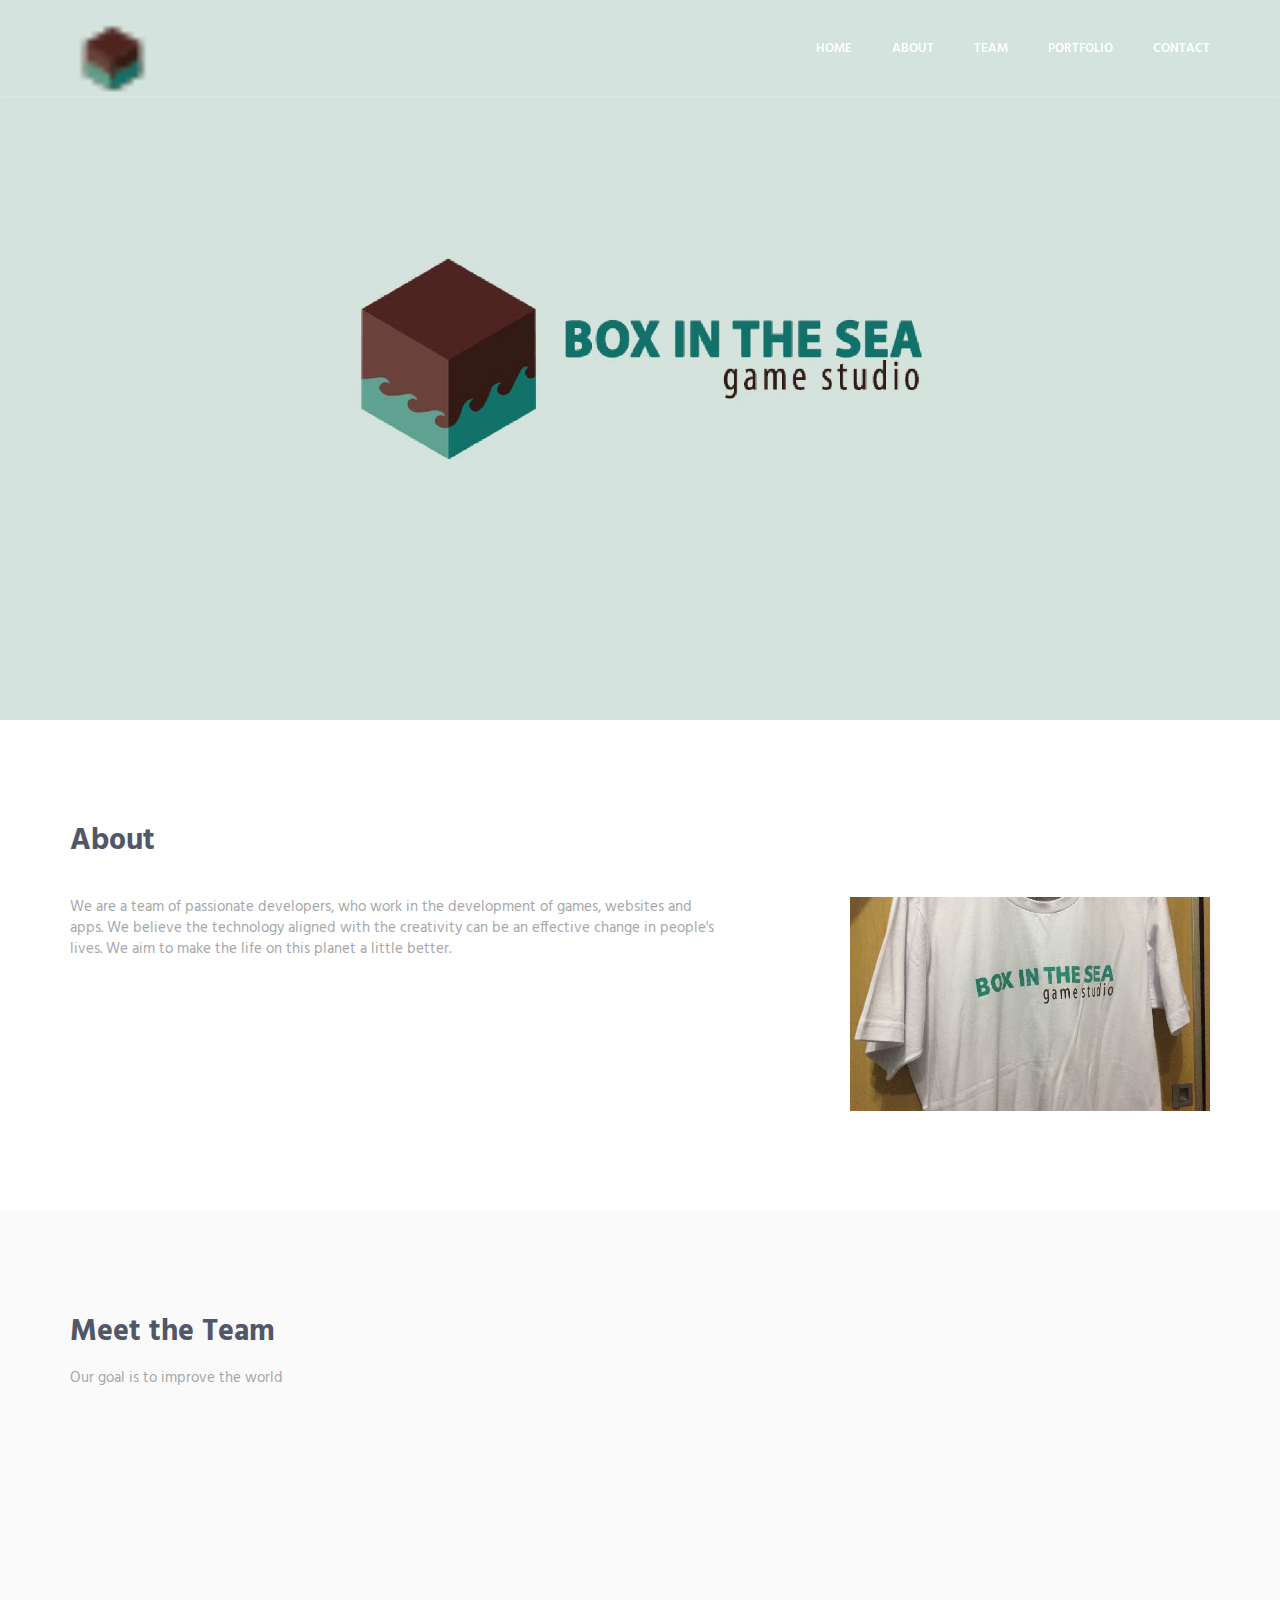
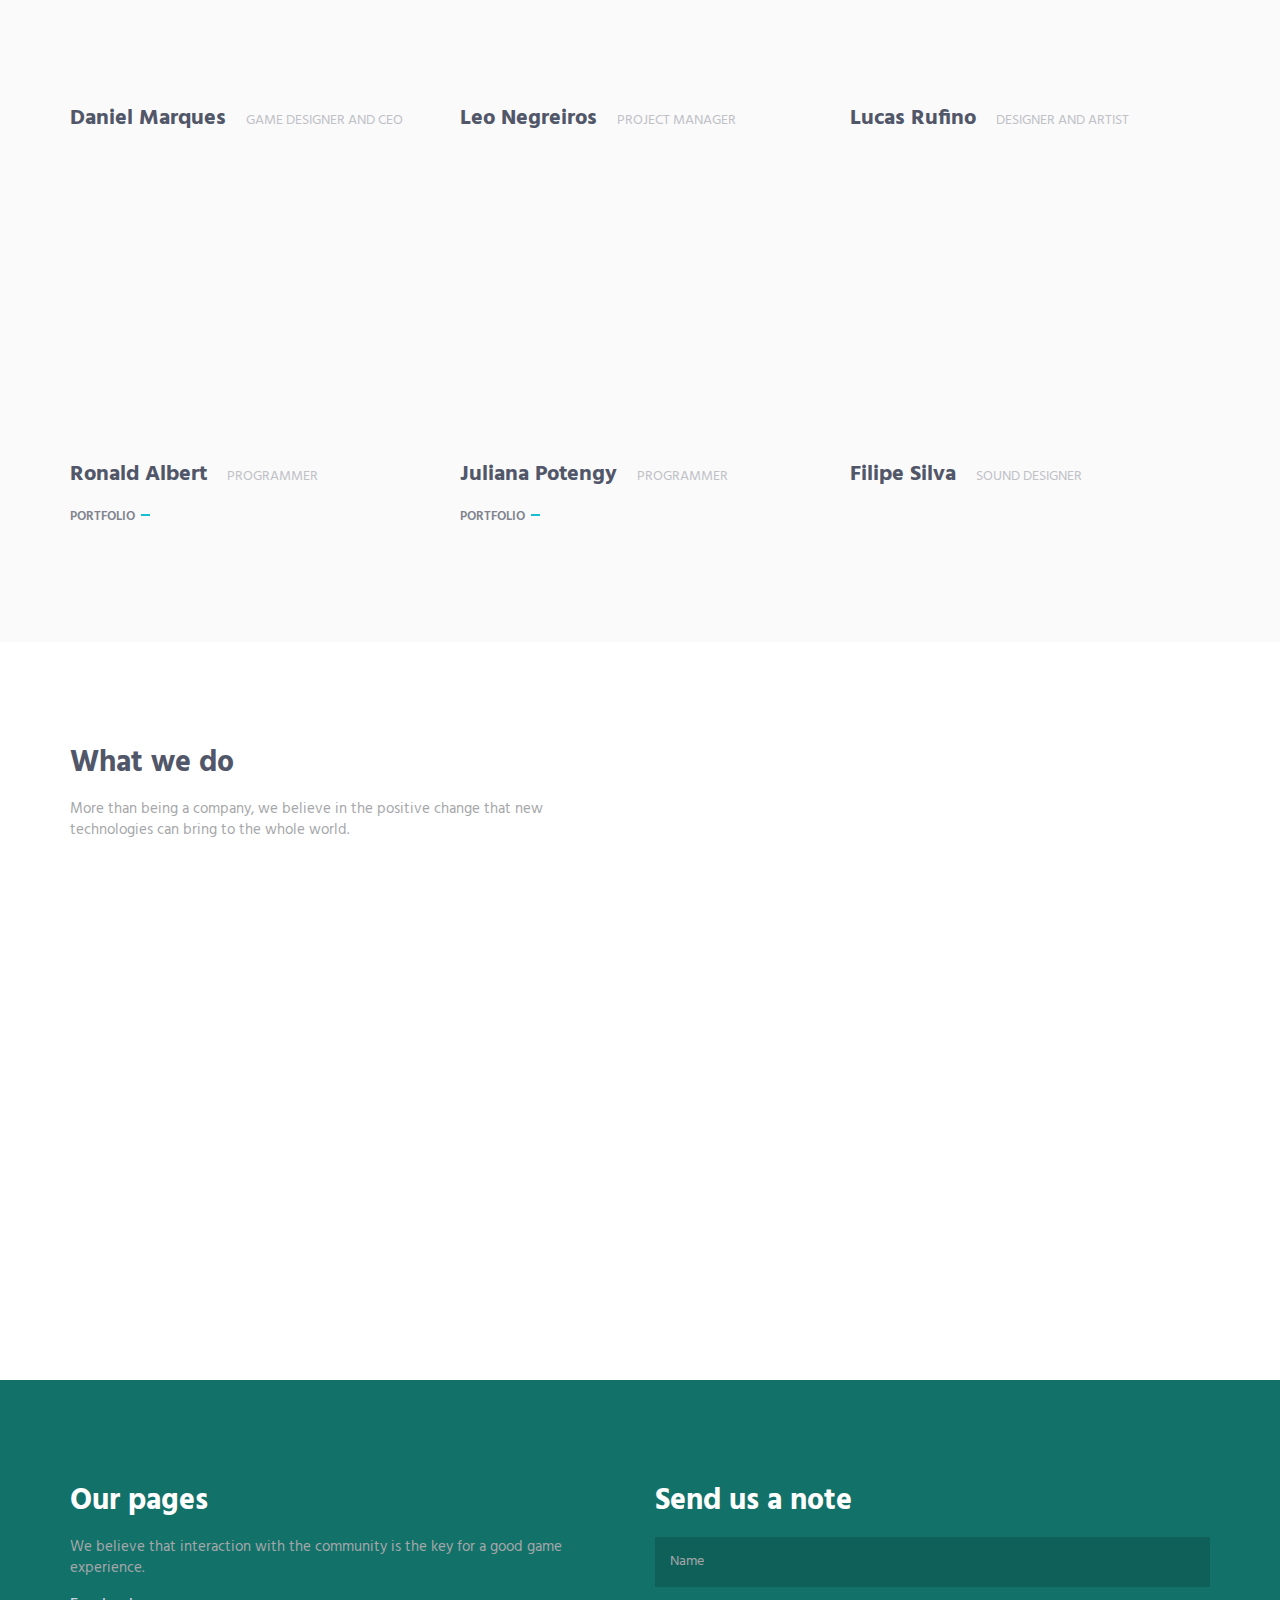
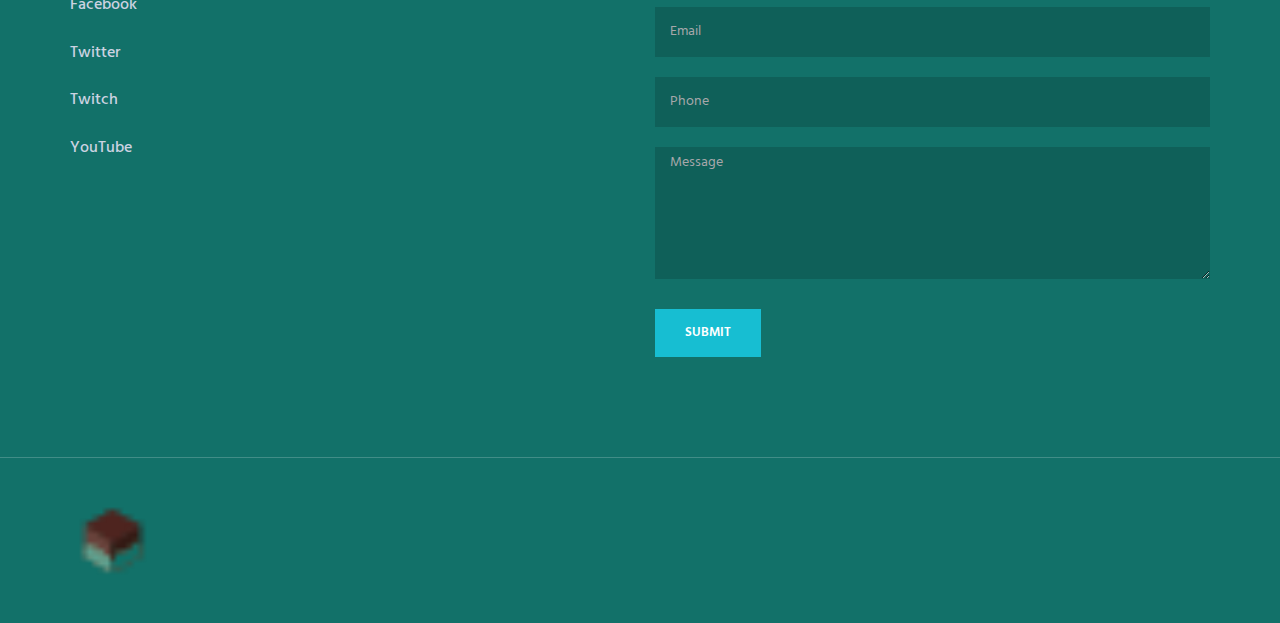
<file: index.html>
<!DOCTYPE html>
<html lang="en" class="no-js">
    <!-- BEGIN HEAD -->
    <head>
        <meta charset="utf-8"/>
        <title>BITS Game Studio</title>
        <meta http-equiv="X-UA-Compatible" content="IE=edge">
        <meta content="width=device-width, initial-scale=1" name="viewport"/>
        <meta content="bits's site" name="description"/>
        <meta content="bits" name="author"/>

        <!-- GLOBAL MANDATORY STYLES -->
        <link href="http://fonts.googleapis.com/css?family=Hind:300,400,500,600,700" rel="stylesheet" type="text/css">
        <link href="vendor/simple-line-icons/simple-line-icons.min.css" rel="stylesheet" type="text/css"/>
        <link href="vendor/bootstrap/css/bootstrap.min.css" rel="stylesheet" type="text/css"/>

        <!-- PAGE LEVEL PLUGIN STYLES -->
        <link href="css/animate.css" rel="stylesheet">
        <link href="vendor/swiper/css/swiper.min.css" rel="stylesheet" type="text/css"/>

        <!-- THEME STYLES -->
        <link href="css/layout.min.css" rel="stylesheet" type="text/css"/>

        <!-- Favicon -->
        <link rel="shortcut icon" href="img/favicon.ico"/>
    </head>
    <!-- END HEAD -->

    <!-- BODY -->
    <body>
        <!--========== HEADER ==========-->
        <header class="header navbar-fixed-top">
            <!-- Navbar -->
            <nav class="navbar" role="navigation">
                <div class="container">
                    <!-- Brand and toggle get grouped for better mobile display -->
                    <div class="menu-container">
                        <button type="button" class="navbar-toggle" data-toggle="collapse" data-target=".nav-collapse">
                            <span class="sr-only">Toggle navigation</span>
                            <span class="toggle-icon"></span>
                        </button>

                        <!-- Logo -->
                        <div class="logo">
                            <a class="logo-wrap" href="index.html">
                                <img class="logo-img logo-img-main" src="img/logo.png" alt="BITS Logo">
                                <img class="logo-img logo-img-active" src="img/logo.png" alt="BITSabout Logo">
                            </a>
                        </div>
                        <!-- End Logo -->
                    </div>

                    <!-- Collect the nav links, forms, and other content for toggling -->
                    <div class="collapse navbar-collapse nav-collapse">
                        <div class="menu-container">
                            <ul class="navbar-nav navbar-nav-right">
                                <li class="nav-item"><a class="nav-item-child nav-item-hover" href="index.html">Home</a></li>
                                <li class="nav-item"><a class="nav-item-child nav-item-hover" href="index.html#about">About</a></li>
                                <li class="nav-item"><a class="nav-item-child nav-item-hover" href="index.html#team">Team</a></li>
                                <li class="nav-item"><a class="nav-item-child nav-item-hover" href="index.html#portfolio">Portfolio</a></li>
                                <li class="nav-item"><a class="nav-item-child nav-item-hover" href="#contact">Contact</a></li>
                            </ul>
                        </div>
                    </div>
                    <!-- End Navbar Collapse -->
                </div>
            </nav>
            <!-- Navbar -->
        </header>
        <!--========== END HEADER ==========-->

        <!--========== BIG LOGO ==========-->
        <img class="img-responsive" src="img/1920x1080/01.jpg" alt="Logo">
        <!--========== END BIG LOGO ==========-->

        <!--========== PAGE LAYOUT ==========-->
        <!-- About -->
        <div class="content-lg container" id="about">
            <div class="row margin-b-20">
                <div class="col-sm-6">
                    <h2>About</h2>
                </div>
            </div>
            <!--// end row -->
            <div class="row">
                <div class="col-sm-7 sm-margin-b-50">
                    <p>We are a team of passionate developers, who work in the development of games, websites and apps. We believe the technology aligned with the creativity can be an effective change in people's lives. We aim to make the life on this planet a little better.</p>
                </div>
                <div class="col-sm-4 col-sm-offset-1">
                    <img class="img-responsive" src="img/640x380/01.jpg" alt="Our Office">
                </div>
            </div>
        </div>
        <!-- End About -->
        
        <!-- Team -->
        <div class="bg-color-sky-light overflow-h" id="team">
            <div class="content-lg container">
                <div class="row margin-b-40">
                    <div class="col-sm-6">
                        <h2>Meet the Team</h2>
                        <p>Our goal is to improve the world</p>
                    </div>
                </div>
                <!-- 1 -->
                <div class="row margin-b-50">
                    <!-- Our Exceptional Solutions -->
                    <div class="col-sm-4 sm-margin-b-50">
                        <div class="margin-b-20">
                            <div class="wow zoomIn" data-wow-duration=".3" data-wow-delay=".1s">
                                <img class="img-responsive" src="img/970x647/daniel.jpg" alt="Our Exceptional Solutions Image">
                            </div>
                        </div>
                        <h3>Daniel Marques<span class="text-uppercase margin-l-20">Game Designer and CEO</span></h3>
                    </div>
                    <!-- End 1 -->

                    <!-- 2 -->
                    <div class="col-sm-4 sm-margin-b-50">
                        <div class="margin-b-20">
                            <div class="wow zoomIn" data-wow-duration=".3" data-wow-delay=".1s">
                                <img class="img-responsive" src="img/970x647/leo.jpg" alt="Our Exceptional Solutions Image">
                            </div>
                        </div>
                        <h4>Leo Negreiros<span class="text-uppercase margin-l-20">Project manager</span></h4>
                    </div>
                    <!-- End 2 -->

                    <!-- 3 -->
                    <div class="col-sm-4 sm-margin-b-50">
                        <div class="margin-b-20">
                            <div class="wow zoomIn" data-wow-duration=".3" data-wow-delay=".1s">
                                <img class="img-responsive" src="img/970x647/rufino.jpg" alt="Our Exceptional Solutions Image">
                            </div>
                        </div>
                        <h4>Lucas Rufino<span class="text-uppercase margin-l-20">Designer and Artist</span></h4>
                    </div>
                    <!-- End 3 -->
                </div>
                <!--// end row -->

                <div class="row">
                    <!-- 4 -->
                    <div class="col-sm-4 sm-margin-b-50">
                        <div class="margin-b-20">
                            <div class="wow zoomIn" data-wow-duration=".3" data-wow-delay=".1s">
                                <img class="img-responsive" src="img/970x647/ronald.jpg" alt="Our Exceptional Solutions Image">
                            </div>
                        </div>
                        <h4>Ronald Albert<span class="text-uppercase margin-l-20">Programmer</span></h4>
                        <p><a class="link" href="https://ronaldalbertjr.github.io/">Portfolio</a></p>
                    </div>
                    <!-- End 4 -->

                    <!-- 5 -->
                    <div class="col-sm-4 sm-margin-b-50">
                        <div class="margin-b-20">
                            <div class="wow zoomIn" data-wow-duration=".3" data-wow-delay=".1s">
                                <img class="img-responsive" src="img/970x647/juliana.jpg" alt="Our Exceptional Solutions Image">
                            </div>
                        </div>
                        <h4>Juliana Potengy<span class="text-uppercase margin-l-20">Programmer</span></h4>
                        <p><a class="link" href="https://julianapotengy.github.io/">Portfolio</a></p>
                    </div>
                    <!-- End 5 -->

                    <!-- Our 6 -->
                    <div class="col-sm-4 sm-margin-b-50">
                        <div class="margin-b-20">
                            <div class="wow zoomIn" data-wow-duration=".3" data-wow-delay=".1s">
                                <img class="img-responsive" src="img/970x647/filipe.jpg" alt="Our Exceptional Solutions Image">
                            </div>
                        </div>
                        <h4>Filipe Silva<span class="text-uppercase margin-l-20">Sound Designer</span></h4>
                    </div>
                    <!-- End 6 -->
                </div>
                <!--// end row -->
            </div>
        </div>
        <!-- End Team -->

        <!-- Work -->
            <div class="content-lg container" id="portfolio">
                <div class="row margin-b-40">
                    <div class="col-sm-6">
                        <h2>What we do</h2>
                        <p>More than being a company, we believe in the positive change that new technologies can bring to the whole world.</p>
                    </div>
                </div>
                <!--// end row -->

                <!-- Masonry Grid -->
                <div class="masonry-grid">
                    <div class="masonry-grid-sizer col-xs-6 col-sm-6 col-md-1"></div>
                    <div class="masonry-grid-item col-xs-12 col-sm-6 col-md-8">
                        <!-- Work -->
                        <div class="work wow fadeInUp" data-wow-duration=".3" data-wow-delay=".1s">
                            <div class="work-overlay">
                                <img class="full-width img-responsive" src="img/800x400/01.jpg" alt="Portfolio Image">
                            </div>
                            <div class="work-content">
                                <h3 class="color-white margin-b-5">Maloon</h3>
                                <p class="color-white margin-b-0">Epic Game Jam 2017</p>
                            </div>
                            <a class="content-wrapper-link" href="maloon.html"></a>
                        </div>
                        <!-- End Work -->
                    </div>
                    <div class="masonry-grid-item col-xs-6 col-sm-6 col-md-4">
                        <!-- Work -->
                        <div class="work wow fadeInUp" data-wow-duration=".3" data-wow-delay=".2s">
                            <div class="work-overlay">
                                <img class="full-width img-responsive" src="img/397x400/01.jpg" alt="Portfolio Image">
                            </div>
                            <div class="work-content">
                                <h3 class="color-white margin-b-5">Damn Prison</h3>
                                <p class="color-white margin-b-0">RING Game Jam 2016</p>
                            </div>
                            <a class="content-wrapper-link" href="damnprison.html"></a>
                        </div>
                        <!-- End Work -->
                    </div>
                </div>
                <!-- End Masonry Grid -->
            </div>
        <!-- End Work -->
        <!--========== END PAGE LAYOUT ==========-->

        <!--========== FOOTER ==========-->
        <footer class="footer" id="contact">
            <!-- Links -->
            <div class="footer-seperator">
                <div class="content-lg container">
                    <div class="row">
                        <div class="col-sm-6 sm-margin-b-50">
                            <h2 class="color-white">Our pages</h2>
                            <p>We believe that interaction with the community is the key for a good game experience.</p>
                            <!-- List -->
                            <ul class="list-unstyled footer-list">
                                <li class="footer-list-item"><a class="footer-list-link" href="https://www.facebook.com/boxinthesea/">Facebook</a></li>
                                <li class="footer-list-item"><a class="footer-list-link" href="https://twitter.com/boxinthesea">Twitter</a></li>
                                <li class="footer-list-item"><a class="footer-list-link" href="https://go.twitch.tv/bits_daniel">Twitch</a></li>
                                <li class="footer-list-item"><a class="footer-list-link" href="https://www.youtube.com/channel/UCFcfNVZsCZdhQ6moGwmSM3Q?view_as=subscriber">YouTube</a></li>
                            </ul>
                            <!-- End List -->
                        </div>
                        <div class="col-sm-6 sm-margin-b-30">
                            <h2 class="color-white">Send us a note</h2>
                            <input type="text" class="form-control footer-input margin-b-20" placeholder="Name" required>
                            <input type="email" class="form-control footer-input margin-b-20" placeholder="Email" required>
                            <input type="text" class="form-control footer-input margin-b-20" placeholder="Phone" required>
                            <textarea class="form-control footer-input margin-b-30" rows="6" placeholder="Message" required></textarea>
                            <button type="submit" class="btn-theme btn-theme-sm btn-base-bg text-uppercase">Submit</button>
                        </div>
                    </div>
                    <!--// end row -->
                </div>
            </div>
            <!-- End Links -->

            <!-- Copyright -->
            <div class="content container">
                <div class="row">
                    <div class="col-xs-6">
                        <img class="footer-logo" src="img/logo.png" alt="BITS Logo">
                    </div>
                    <div class="col-xs-6 text-right"></div>
                </div>
                <!--// end row -->
            </div>
            <!-- End Copyright -->
        </footer>
        <!--========== END FOOTER ==========-->

        <!-- Back To Top -->
        <a href="javascript:void(0);" class="js-back-to-top back-to-top">Top</a>

        <!-- JAVASCRIPTS(Load javascripts at bottom, this will reduce page load time) -->
        <!-- CORE PLUGINS -->
        <script src="vendor/jquery.min.js" type="text/javascript"></script>
        <script src="vendor/jquery-migrate.min.js" type="text/javascript"></script>
        <script src="vendor/bootstrap/js/bootstrap.min.js" type="text/javascript"></script>

        <!-- PAGE LEVEL PLUGINS -->
        <script src="vendor/jquery.easing.js" type="text/javascript"></script>
        <script src="vendor/jquery.back-to-top.js" type="text/javascript"></script>
        <script src="vendor/jquery.smooth-scroll.js" type="text/javascript"></script>
        <script src="vendor/jquery.wow.min.js" type="text/javascript"></script>
        <script src="vendor/swiper/js/swiper.jquery.min.js" type="text/javascript"></script>
        <script src="vendor/masonry/jquery.masonry.pkgd.min.js" type="text/javascript"></script>
        <script src="vendor/masonry/imagesloaded.pkgd.min.js" type="text/javascript"></script>

        <!-- PAGE LEVEL SCRIPTS -->
        <script src="js/layout.min.js" type="text/javascript"></script>
        <script src="js/components/wow.min.js" type="text/javascript"></script>
        <script src="js/components/swiper.min.js" type="text/javascript"></script>
        <script src="js/components/masonry.min.js" type="text/javascript"></script>

    </body>
    <!-- END BODY -->
</html>
</file>
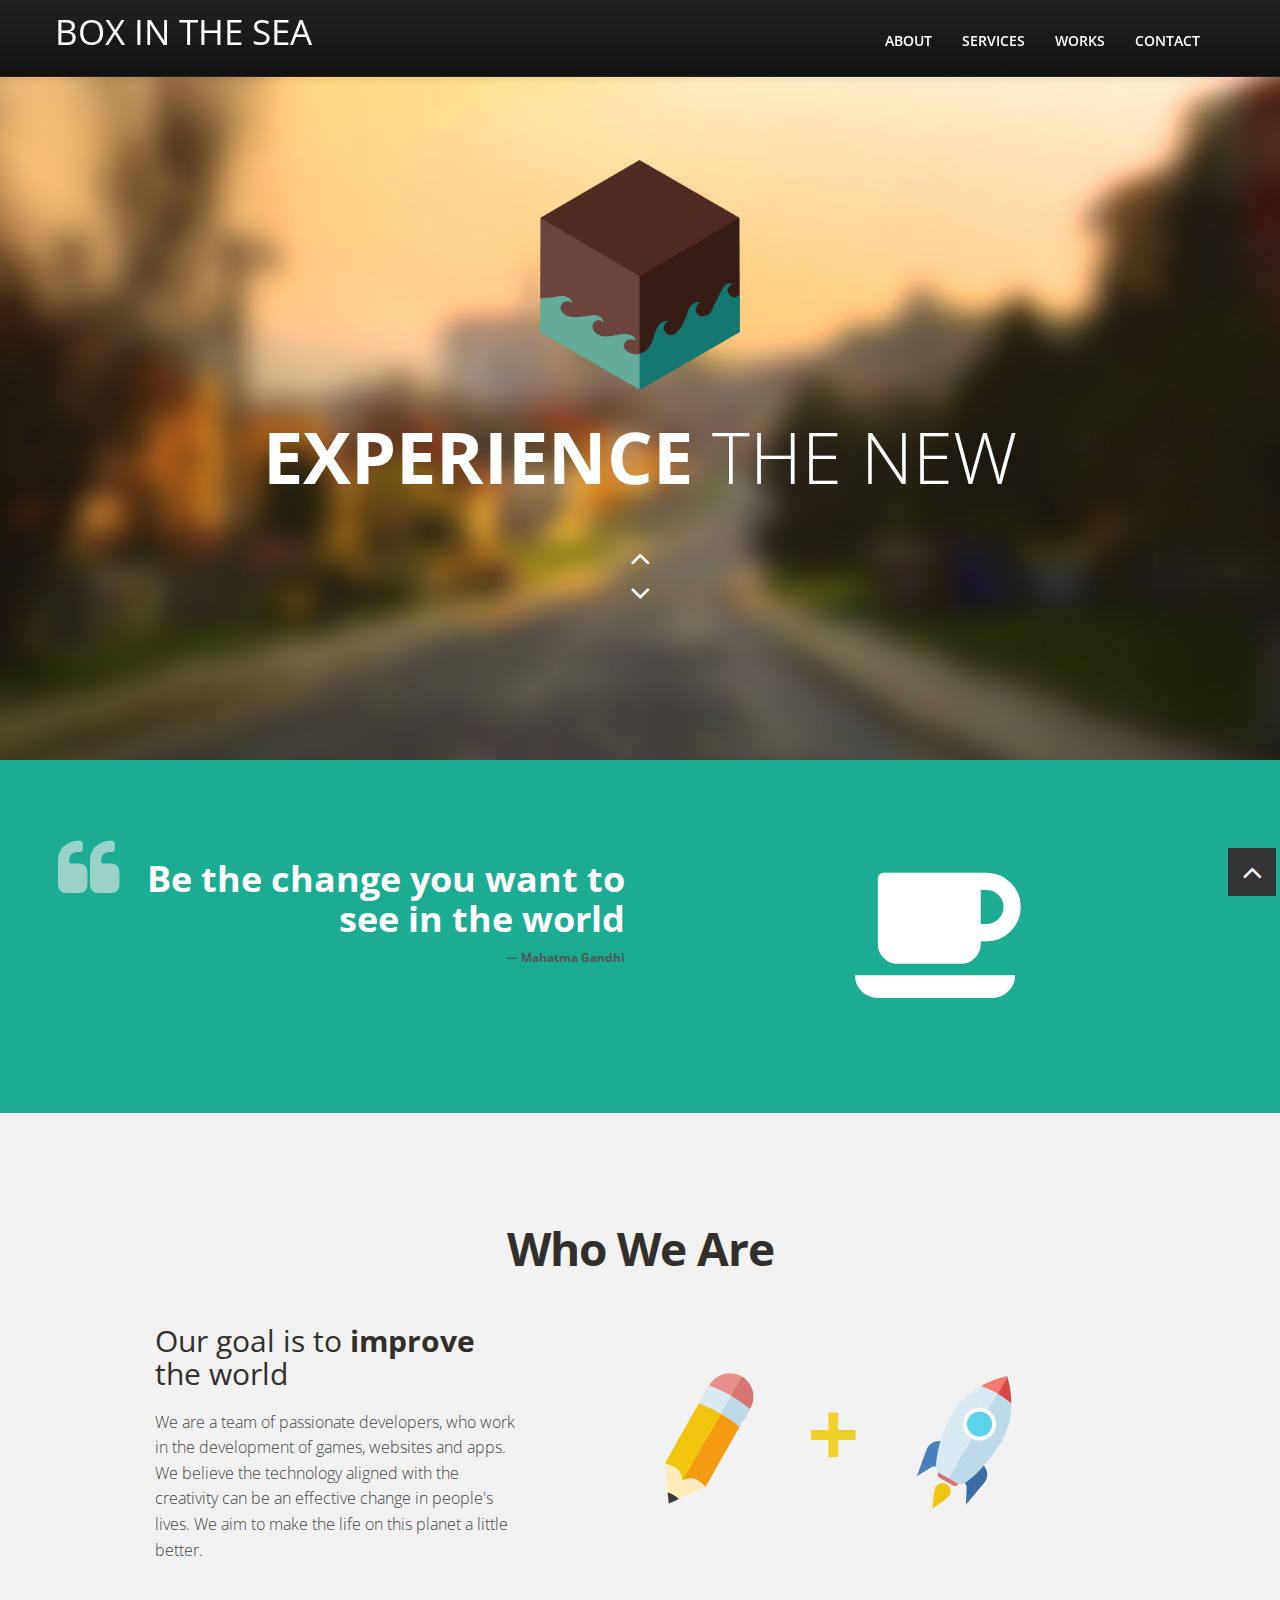
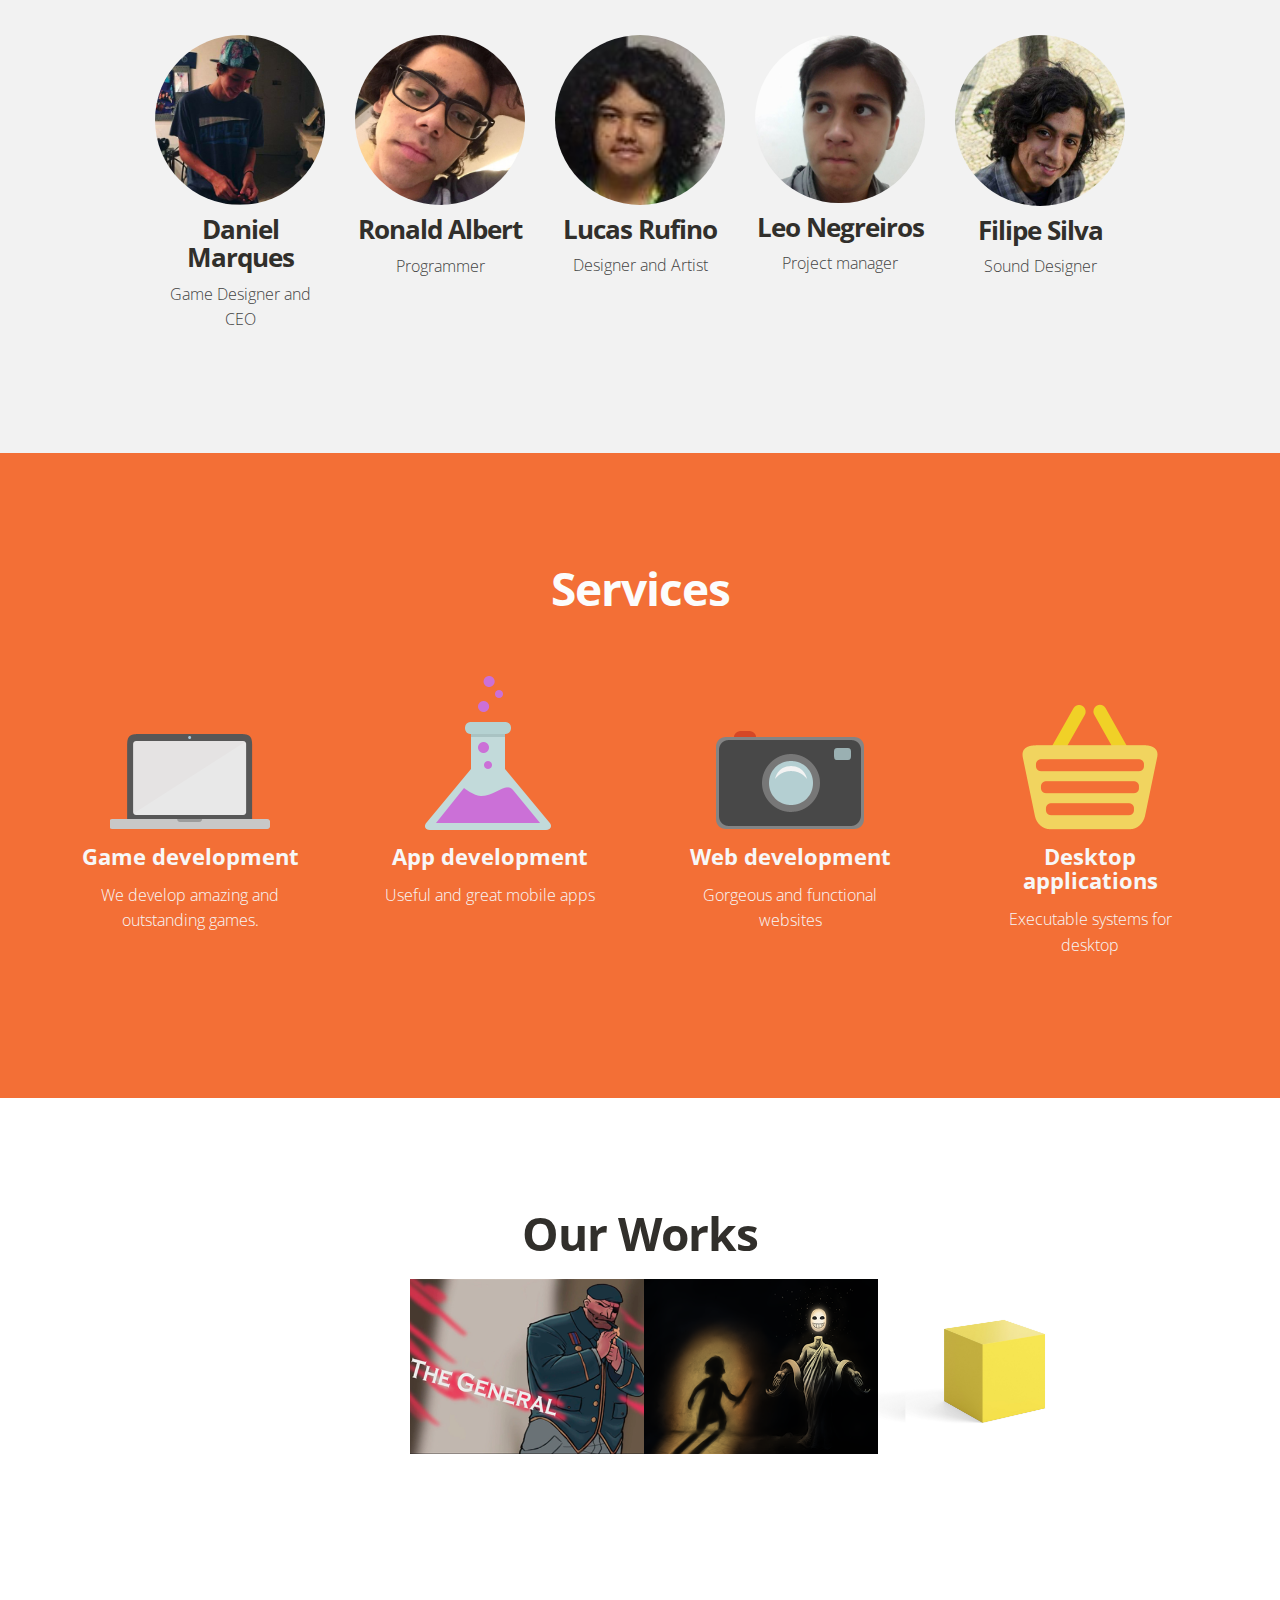
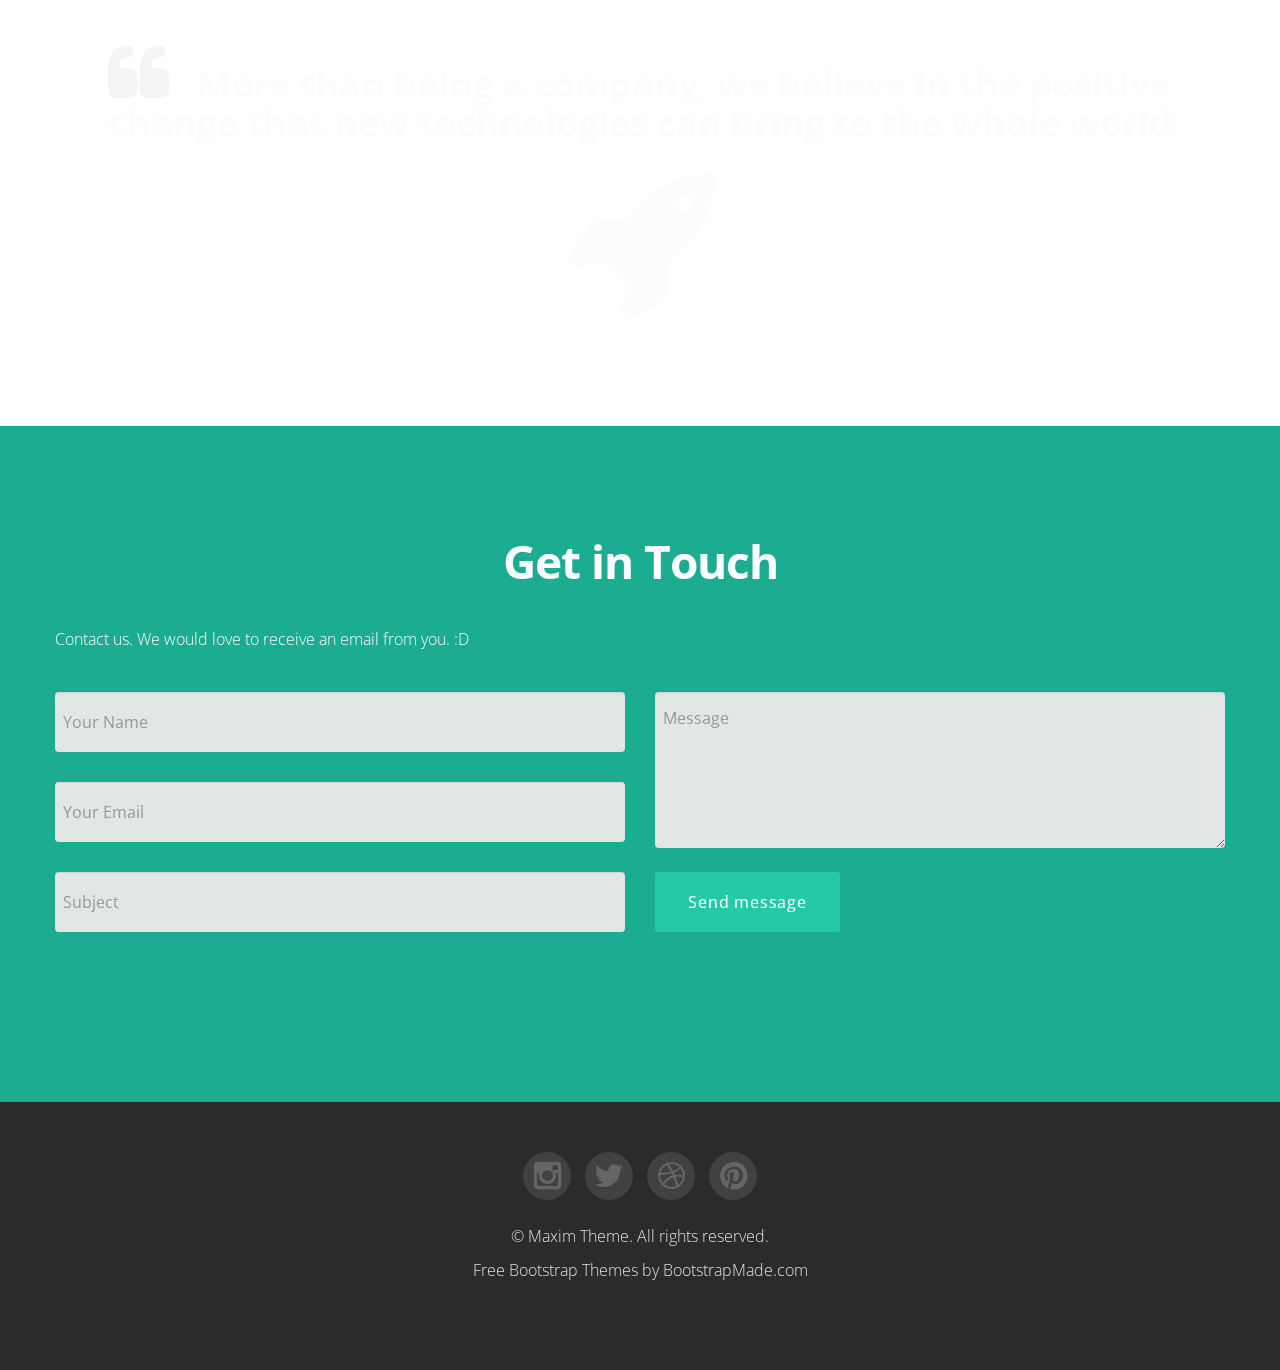
<file: Nova pasta/index.html>
<!DOCTYPE HTML>
<html lang="en">
<head>
<meta charset="utf-8">
<title>BITS</title>
<meta name="viewport" content="width=device-width, initial-scale=1.0">
<meta name="description" content="">
<meta name="author" content="">
<link href="css/bootstrap-responsive.css" rel="stylesheet">
<link href="css/style.css" rel="stylesheet">
<link href="color/default.css" rel="stylesheet">
<link rel="shortcut icon" href="img/favicon.ico">
</head>

<body>
<!-- navbar -->
<div class="navbar-wrapper">
	<div class="navbar navbar-inverse navbar-fixed-top">
		<div class="navbar-inner">
			<div class="container">
				<!-- Responsive navbar -->
				<a class="btn btn-navbar" data-toggle="collapse" data-target=".nav-collapse"><span class="icon-bar"></span><span class="icon-bar"></span><span class="icon-bar"></span>
				</a>
				<h1 class="brand"><a href="index.html">Box In The Sea</a></h1>
				<!-- navigation -->
				<nav class="pull-right nav-collapse collapse">
				<ul id="menu-main" class="nav">
					<li><a title="team" href="#about">About</a></li>
					<li><a title="services" href="#services">Services</a></li>
					<li><a title="works" href="#works">Works</a></li>
					<li><a title="contact" href="#contact">Contact</a></li>
				</ul>
				</nav>
			</div>
		</div>
	</div>
</div>
<!-- Header area -->
<div id="header-wrapper" class="header-slider">
	<header class="clearfix">
	<div class="logo">
		<img src="img/logo-image.png" alt="" width="200px" height="230.1318267px" />
	</div>
	<div class="container">
		<div class="row">
			<div class="span12">
				<div id="main-flexslider" class="flexslider">
					<ul class="slides">
						<li>
						<p class="home-slide-content">
							<strong>Experience</strong> the new
						</p>
						</li>
						<li>
						<p class="home-slide-content">
							Open up your <strong>mind</strong>
						</p>
						</li>
						<li>
						<p class="home-slide-content">
							Throw away your <strong>concerns</strong>
						</p>
						</li>
					</ul>
				</div>
				<!-- end slider -->
			</div>
		</div>
	</div>
	</header>
</div>
<!-- spacer section -->
<section class="spacer green">
<div class="container">
	<div class="row">
		<div class="span6 alignright flyLeft">
			<blockquote class="large">
				 Be the change you want to see in the world <cite>Mahatma Gandhi</cite>
			</blockquote>
		</div>
		<div class="span6 aligncenter flyRight">
			<i class="icon-coffee icon-10x"></i>
		</div>
	</div>
</div>
</section>
<!-- end spacer section -->
<!-- section: team -->
<section id="about" class="section">
<div class="container">
	<h4>Who We Are</h4>
	<div class="row">
		<div class="span4 offset1">
			<div>
				<h2>Our goal is to <strong>improve</strong> the world</h2>
				<p>
					We are a team of passionate developers, who work in the development of games, websites and apps. We believe the technology aligned with the creativity can be an effective change in people's lives. We aim to make the life on this planet a little better.
				</p>
			</div>
		</div>
		<div class="span6">
			<div class="aligncenter">
				<img src="img/icons/creativity.png" alt="" />
			</div>
		</div>
	</div>
	<div class="row">
		<div class="span2 offset1 flyIn">
			<div class="people">
				<img class="team-thumb img-circle" src="img/team/img-1.jpg" alt="" width="500px" height="500px" />
				<h3>Daniel Marques</h3>
				<p>
					Game Designer and CEO
				</p>
			</div>
		</div>
		<div class="span2 flyIn">
			<div class="people">
				<img class="team-thumb img-circle" src="img/team/img-2.jpg" alt="" width="500px" height="500px"/>
				<h3>Ronald Albert</h3>
				<p>
					Programmer
				</p>
			</div>
		</div>
		<div class="span2 flyIn">
			<div class="people">
				<img class="team-thumb img-circle" src="img/team/img-3.jpg" alt="" width="500px" height="500px"/>
				<h3>Lucas Rufino</h3>
				<p>
					Designer and Artist
				</p>
			</div>
		</div>
		<div class="span2 flyIn">
			<div class="people">
				<img class="team-thumb img-circle" src="img/team/img-4.jpg" alt="" width="500px" height="500px"/>
				<h3>Leo Negreiros</h3>
				<p>
					Project manager
				</p>
			</div>
		</div>
		<div class="span2 flyIn">
			<div class="people">
				<img class="team-thumb img-circle" src="img/team/img-5.jpg" alt="" width="500px" height="500px"/>
				<h3>Filipe Silva</h3>
				<p>
					Sound Designer
				</p>
			</div>
		</div>
	</div>
</div>
<!-- /.container -->
</section>
<!-- end section: team -->
<!-- section: services -->
<section id="services" class="section orange">
<div class="container">
	<h4>Services</h4>
	<!-- Four columns -->
	<div class="row">
		<div class="span3 animated-fast flyIn">
			<div class="service-box">
				<img src="img/icons/laptop.png" alt="" />
				<h2>Game development</h2>
				<p>
					 We develop amazing and outstanding games.
				</p>
			</div>
		</div>
		<div class="span3 animated flyIn">
			<div class="service-box">
				<img src="img/icons/lab.png" alt="" />
				<h2>App development</h2>
				<p>
					 Useful and great mobile apps
				</p>
			</div>
		</div>
		<div class="span3 animated-fast flyIn">
			<div class="service-box">
				<img src="img/icons/camera.png" alt="" />
				<h2>Web development</h2>
				<p>
					 Gorgeous and functional websites
				</p>
			</div>
		</div>
		<div class="span3 animated-slow flyIn">
			<div class="service-box">
				<img src="img/icons/basket.png" alt="" />
				<h2>Desktop applications</h2>
				<p>
					 Executable systems for desktop
				</p>
			</div>
		</div>
	</div>
</div>
</section>
<!-- end section: services -->
<!-- section: works -->
<section id="works" class="section">
<div class="container clearfix">
	<h4>Our Works</h4>
	</div>
	<div class="row">
		<div class="span12">
			<div id="portfolio-wrap" style="margin-left: 35%">
				<!-- portfolio item -->
				<div class="portfolio-item grid game">
					<div class="portfolio">
						<a href="img/works/damn_prison.jpg" data-pretty="prettyPhoto[gallery1]" class="portfolio-image">
						<img src="img/works/damn_prison.png" alt="" />
						<div class="portfolio-overlay">
							<div class="thumb-info">
								<h5>Damn Prison</h5>
								<i class="icon-plus icon-2x"></i>
							</div>
						</div>
						</a>
					</div>
				</div>
				<!-- end portfolio item -->
				<!-- portfolio item -->
				<div class="portfolio-item grid game">
					<div class="portfolio">
						<a href="img/works/maloom.jpg" data-pretty="prettyPhoto[gallery1]" class="portfolio-image">
						<img src="img/works/maloom.png" alt="" />
						<div class="portfolio-overlay">
							<div class="thumb-info">
								<h5>Maloom</h5>
								<i class="icon-plus icon-2x"></i>
							</div>
						</div>
						</a>
					</div>
				</div>
				<!-- end portfolio item -->
				<!-- portfolio item -->
				<div class="portfolio-item grid game">
					<div class="portfolio">
						<a href="img/works/Perspective_Gameplay.png" data-pretty="prettyPhoto[gallery1]" class="portfolio-image">
						<img src="img/works/Perspective.png"  alt="" />
						<div class="portfolio-overlay">
							<div class="thumb-info">
								<h5>Perspective</h5>
								<i class="icon-plus icon-2x"></i>
							</div>
						</div>
						</a>
					</div>
				</div>
				<!-- end portfolio item -->
			</div>
		</div>
	</div>
</div>
</section>
<!-- spacer section -->
<section class="spacer bg3">
<div class="container">
	<div class="row">
		<div class="span12 aligncenter flyLeft">
			<blockquote class="large">
				More than being a company, we believe in the positive change that new technologies can bring to the whole world
			</blockquote>
		</div>
		<div class="span12 aligncenter flyRight">
			<i class="icon-rocket icon-10x"></i>
		</div>
	</div>
</div>
</section>
<!-- end spacer section -->
<!-- section: blog -->

<!--
<section id="blog" class="section">
<div class="container">
	<h4>Our Blog</h4>
	<div class="row">
		<div class="span3">
			<div class="home-post">
				<div class="post-image">
					<img class="max-img" src="img/blog/img1.jpg" alt="" />
				</div>
				<div class="post-meta">
					<i class="icon-file icon-2x"></i>
					<span class="date">June 19, 2013</span>
					<span class="tags"><a href="#">Design</a>, <a href="#">Blog</a></span>
				</div>
				<div class="entry-content">
					<h5><strong><a href="#">New design trends</a></strong></h5>
					<p>
						Lorem Ipsum is simply dummy text of the printing and typesetting industry. &hellip;
					</p>
					<a href="#" class="more">Read more</a>
				</div>
			</div>
		</div>
		<div class="span3">
			<div class="home-post">
				<div class="post-image">
					<img class="max-img" src="img/blog/img2.jpg" alt="" />
				</div>
				<div class="post-meta">
					<i class="icon-file icon-2x"></i>
					<span class="date">June 19, 2013</span>
					<span class="tags"><a href="#">Design</a>, <a href="#">News</a></span>
				</div>
				<div class="entry-content">
					<h5><strong><a href="#">Retro is great</a></strong></h5>
					<p>
						Lorem Ipsum is simply dummy text of the printing and typesetting industry. &hellip;
					</p>
					<a href="#" class="more">Read more</a>
				</div>
			</div>
		</div>
		<div class="span3">
			<div class="home-post">
				<div class="post-image">
					<img class="max-img" src="img/blog/img3.jpg" alt="" />
				</div>
				<div class="post-meta">
					<i class="icon-file icon-2x"></i>
					<span class="date">June 22, 2013</span>
					<span class="tags"><a href="#">Design</a>, <a href="#">Tips</a></span>
				</div>
				<div class="entry-content">
					<h5><strong><a href="#">Isometric mockup</a></strong></h5>
					<p>
						Lorem Ipsum is simply dummy text of the printing and typesetting industry. &hellip;
					</p>
					<a href="#" class="more">Read more</a>
				</div>
			</div>
		</div>
		<div class="span3">
			<div class="home-post">
				<div class="post-image">
					<img class="max-img" src="img/blog/img4.jpg" alt="" />
				</div>
				<div class="post-meta">
					<i class="icon-file icon-2x"></i>
					<span class="date">June 27, 2013</span>
					<span class="tags"><a href="#">News</a>, <a href="#">Tutorial</a></span>
				</div>
				<div class="entry-content">
					<h5><strong><a href="#">Free icon set</a></strong></h5>
					<p>
						Lorem Ipsum is simply dummy text of the printing and typesetting industry. &hellip;
					</p>
					<a href="#" class="more">Read more</a>
				</div>
			</div>
		</div>
	</div>
	<div class="blankdivider30"></div>
	<div class="aligncenter">
		<a href="#" class="btn btn-large btn-theme">More blog post</a>
	</div>
</div>
</section>
-->

<!-- end spacer section -->
<!-- section: contact -->
<section id="contact" class="section green">
<div class="container">
	<h4>Get in Touch</h4>
	<p>
		 Contact us.
		 We would love to receive an email from you. :D
	</p>
	<div class="blankdivider30">
	</div>
	<div class="row">
		<div class="span12">
			<div class="cform" id="contact-form">
				<div id="sendmessage">Your message has been sent. Thank you!</div>
                <div id="errormessage"></div>
				<form action="" method="post" role="form" class="contactForm">
					<div class="row">
						<div class="span6">
							<div class="field your-name form-group">
								<input type="text" name="name" class="form-control" id="name" placeholder="Your Name" data-rule="minlen:4" data-msg="Please enter at least 4 chars" />
                                <div class="validation"></div>
							</div>
							<div class="field your-email form-group">
								<input type="text" class="form-control" name="email" id="email" placeholder="Your Email" data-rule="email" data-msg="Please enter a valid email" />
                                <div class="validation"></div>
							</div>
							<div class="field subject form-group">
								<input type="text" class="form-control" name="subject" id="subject" placeholder="Subject" data-rule="minlen:4" data-msg="Please enter at least 8 chars of subject" />
                                <div class="validation"></div>
							</div>
						</div>
						<div class="span6">
							<div class="field message form-group">
								<textarea class="form-control" name="message" rows="5" data-rule="required" data-msg="Please write something for us" placeholder="Message"></textarea>
                                <div class="validation"></div>
							</div>
							<input type="submit" value="Send message" class="btn btn-theme pull-left">
						</div>
					</div>
				</form>
			</div>
		</div>
		<!-- ./span12 -->
	</div>
</div>
</section>
<footer>
<div class="container">
	<div class="row">
		<div class="span6 offset3">
			<ul class="social-networks">
				<li><a href="#"><i class="icon-circled icon-bgdark icon-instagram icon-2x"></i></a></li>
				<li><a href="#"><i class="icon-circled icon-bgdark icon-twitter icon-2x"></i></a></li>
				<li><a href="#"><i class="icon-circled icon-bgdark icon-dribbble icon-2x"></i></a></li>
				<li><a href="#"><i class="icon-circled icon-bgdark icon-pinterest icon-2x"></i></a></li>
			</ul>
			<p class="copyright">
				&copy; Maxim Theme. All rights reserved.
                <div class="credits">
                    <!--
                        All the links in the footer should remain intact.
                        You can delete the links only if you purchased the pro version.
                        Licensing information: https://bootstrapmade.com/license/
                        Purchase the pro version with working PHP/AJAX contact form: https://bootstrapmade.com/buy/?theme=Maxim
                    -->
                    <a href="https://bootstrapmade.com/">Free Bootstrap Themes</a> by BootstrapMade.com
                </div>
			</p>
		</div>
	</div>
</div>
<!-- ./container -->
</footer>
<a href="#" class="scrollup"><i class="icon-angle-up icon-square icon-bgdark icon-2x"></i></a>
<script src="js/jquery.js"></script>
<script src="js/jquery.scrollTo.js"></script>
<script src="js/jquery.nav.js"></script>
<script src="js/jquery.localscroll-1.2.7-min.js"></script>
<script src="js/bootstrap.js"></script>
<script src="js/jquery.prettyPhoto.js"></script>
<script src="js/isotope.js"></script>
<script src="js/jquery.flexslider.js"></script>
<script src="js/inview.js"></script>
<script src="js/animate.js"></script>
<script src="js/custom.js"></script>
<script src="contactform/contactform.js"></script>
<script>(function(i,s,o,g,r,a,m){i['GoogleAnalyticsObject']=r;i[r]=i[r]||function(){
    (i[r].q=i[r].q||[]).push(arguments)},i[r].l=1*new Date();a=s.createElement(o),
    m=s.getElementsByTagName(o)[0];a.async=1;a.src=g;m.parentNode.insertBefore(a,m)
    })(window,document,'script','//www.google-analytics.com/analytics.js','ga');
    ga('create', 'UA-55234356-4', 'auto');
    ga('send', 'pageview');
</script>
</body>
</html>
</file>
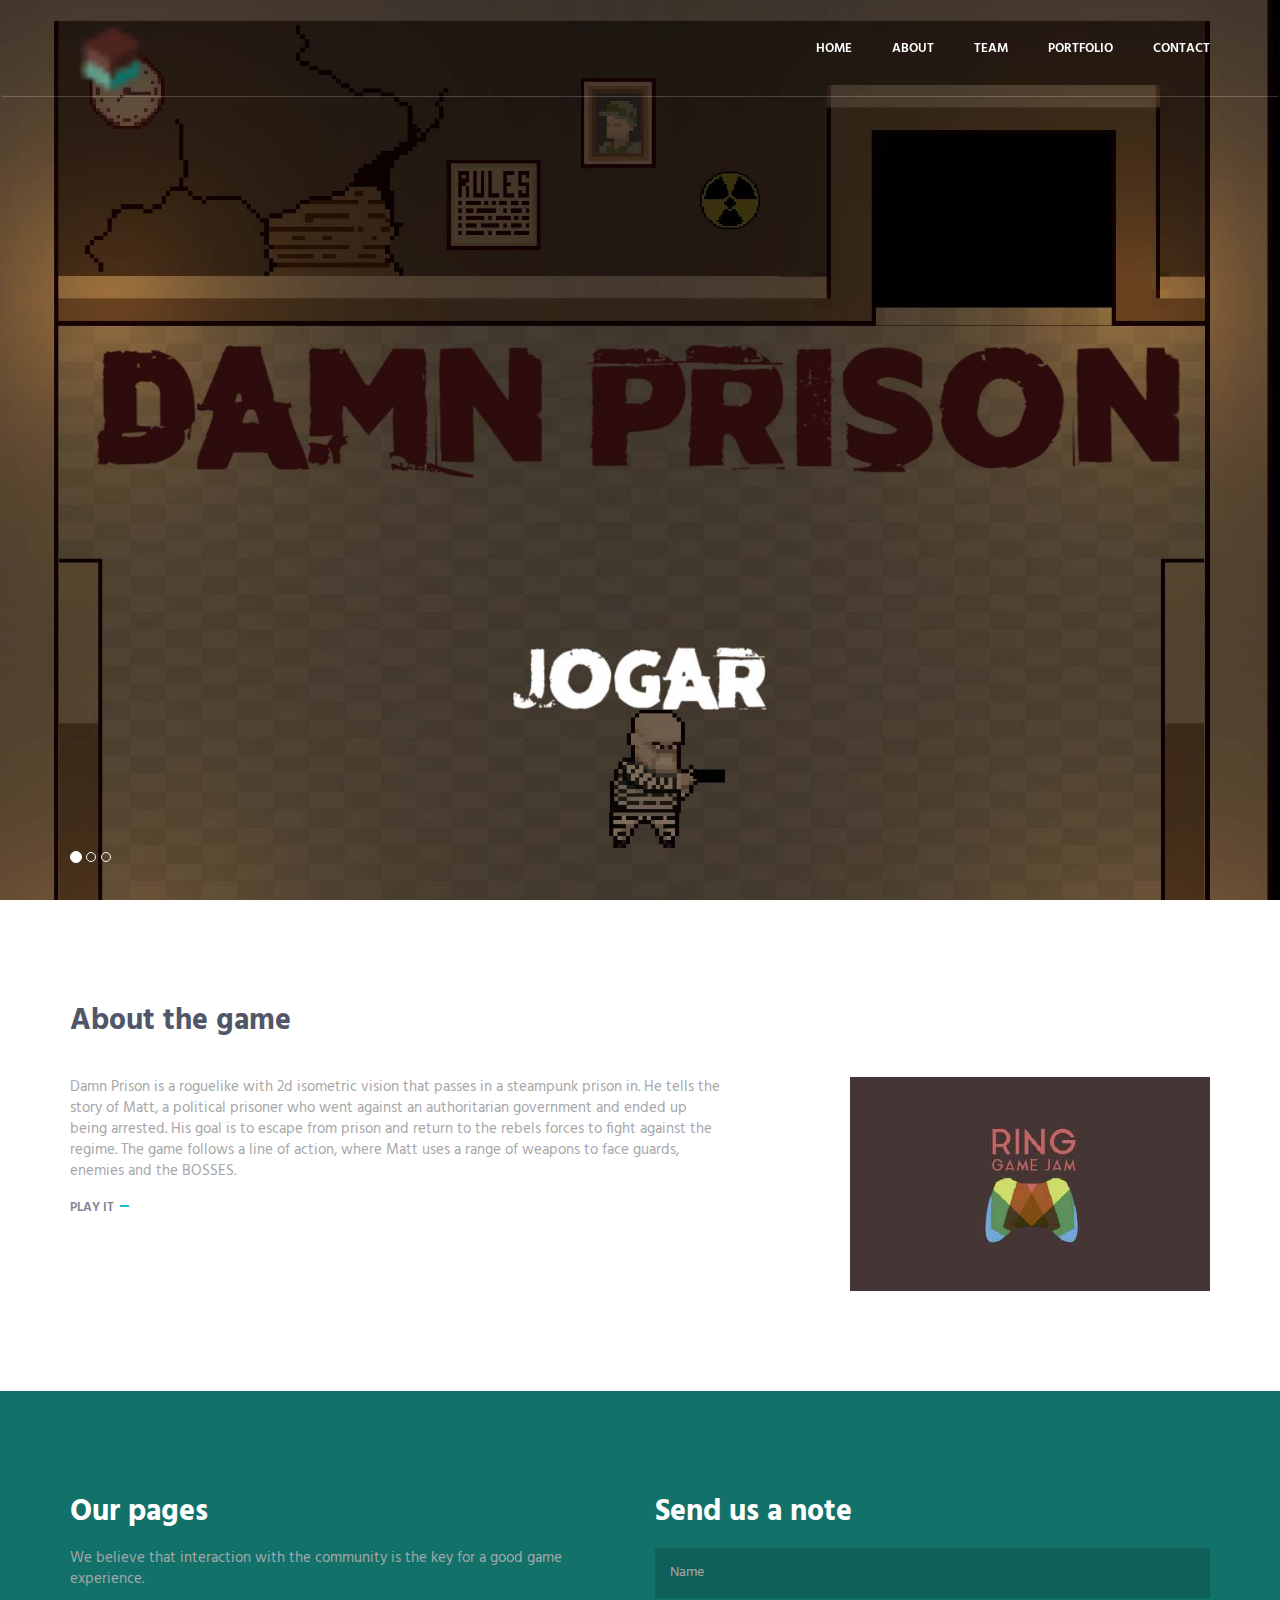
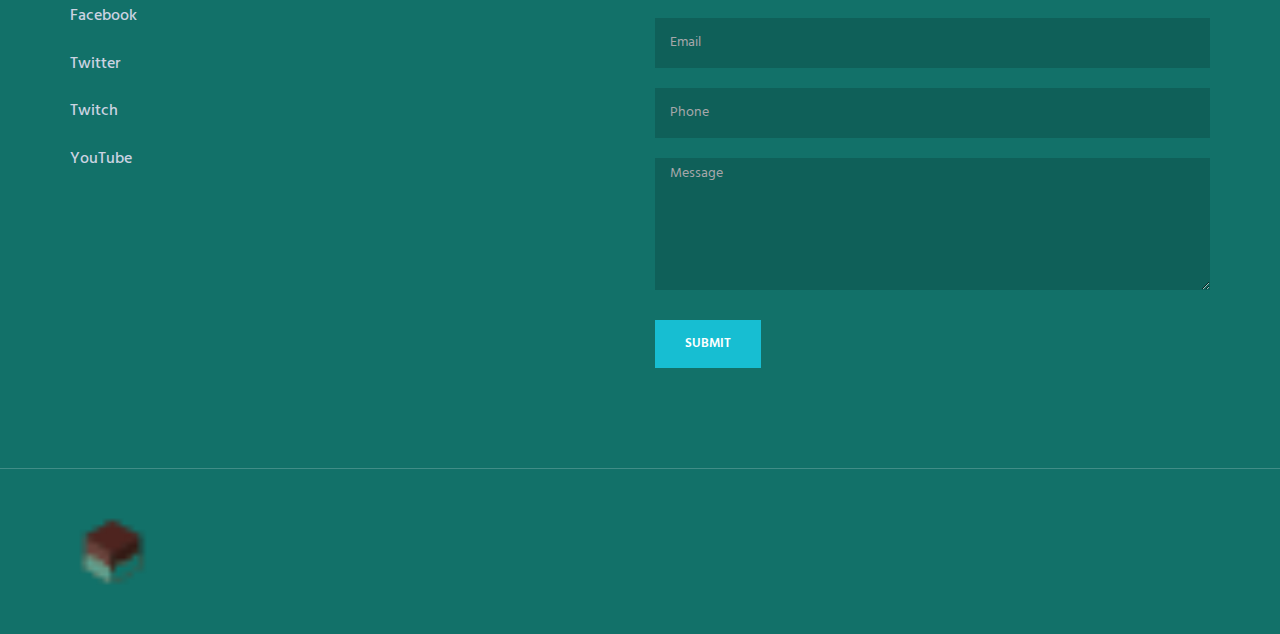
<file: damnprison.html>
<!DOCTYPE html>
<html lang="en" class="no-js">
    <!-- BEGIN HEAD -->
    <head>
        <meta charset="utf-8"/>
        <title>BITS - Damn Prison</title>
        <meta http-equiv="X-UA-Compatible" content="IE=edge">
        <meta content="width=device-width, initial-scale=1" name="viewport"/>
        <meta content="bits's game damn prison" name="description"/>
        <meta content="bits" name="author"/>

        <!-- GLOBAL MANDATORY STYLES -->
        <link href="http://fonts.googleapis.com/css?family=Hind:300,400,500,600,700" rel="stylesheet" type="text/css">
        <link href="vendor/simple-line-icons/simple-line-icons.min.css" rel="stylesheet" type="text/css"/>
        <link href="vendor/bootstrap/css/bootstrap.min.css" rel="stylesheet" type="text/css"/>

        <!-- PAGE LEVEL PLUGIN STYLES -->
        <link href="css/animate.css" rel="stylesheet">
        <link href="vendor/swiper/css/swiper.min.css" rel="stylesheet" type="text/css"/>

        <!-- THEME STYLES -->
        <link href="css/layout.min.css" rel="stylesheet" type="text/css"/>

        <!-- Favicon -->
        <link rel="shortcut icon" href="img/favicon.ico"/>
    </head>
    <!-- END HEAD -->

    <!-- BODY -->
    <body>
        <!--========== HEADER ==========-->
        <header class="header navbar-fixed-top">
            <!-- Navbar -->
            <nav class="navbar" role="navigation">
                <div class="container">
                    <!-- Brand and toggle get grouped for better mobile display -->
                    <div class="menu-container">
                        <button type="button" class="navbar-toggle" data-toggle="collapse" data-target=".nav-collapse">
                            <span class="sr-only">Toggle navigation</span>
                            <span class="toggle-icon"></span>
                        </button>

                        <!-- Logo -->
                        <div class="logo">
                            <a class="logo-wrap" href="index.html">
                                <img class="logo-img logo-img-main" src="img/logo.png" alt="BITS Logo">
                                <img class="logo-img logo-img-active" src="img/logo.png" alt="BITS Logo">
                            </a>
                        </div>
                        <!-- End Logo -->
                    </div>

                    <!-- Collect the nav links, forms, and other content for toggling -->
                    <div class="collapse navbar-collapse nav-collapse">
                        <div class="menu-container">
                            <ul class="navbar-nav navbar-nav-right">
                                <li class="nav-item"><a class="nav-item-child nav-item-hover" href="index.html">Home</a></li>
                                <li class="nav-item"><a class="nav-item-child nav-item-hover" href="index.html#about">About</a></li>
                                <li class="nav-item"><a class="nav-item-child nav-item-hover" href="index.html#team">Team</a></li>
                                <li class="nav-item"><a class="nav-item-child nav-item-hover" href="index.html#portfolio">Portfolio</a></li>
                                <li class="nav-item"><a class="nav-item-child nav-item-hover" href="#contact">Contact</a></li>
                            </ul>
                        </div>
                    </div>
                    <!-- End Navbar Collapse -->
                </div>
            </nav>
            <!-- Navbar -->
        </header>
        <!--========== END HEADER ==========-->

        <!--========== SLIDER ==========-->
        <div id="carousel-example-generic" class="carousel slide" data-ride="carousel">
            <div class="container">
                <!-- Indicators -->
                <ol class="carousel-indicators">
                    <li data-target="#carousel-example-generic" data-slide-to="0" class="active"></li>
                    <li data-target="#carousel-example-generic" data-slide-to="1"></li>
                    <li data-target="#carousel-example-generic" data-slide-to="2"></li>
                </ol>
            </div>

            <!-- Wrapper for slides -->
            <div class="carousel-inner" role="listbox">
                <div class="item active">
                    <img class="img-responsive" src="img/1920x1080/01-damnprison.jpg" alt="Damn Prison Print 1">
                </div>
                <div class="item">
                    <img class="img-responsive" src="img/1920x1080/02-damnprison.jpg" alt="Damn Prison Print 2">
                </div>
                <div class="item">
                    <img class="img-responsive" src="img/1920x1080/03-damnprison.jpg" alt="Damn Prison Print 3">
                </div>
            </div>
        </div>
        <!--========== SLIDER ==========-->

        <!--========== PAGE LAYOUT ==========-->
        <!-- Promo Section -->
        <div class="content-lg container" id="about">
            <div class="row margin-b-20">
                <div class="col-sm-6">
                    <h2>About the game</h2>
                </div>
            </div>
            <!--// end row -->
            <div class="row">
                <div class="col-sm-7 sm-margin-b-50">
                    <p>Damn Prison is a roguelike with 2d isometric vision that passes in a steampunk prison in. He tells the story of Matt, a political prisoner who went against an authoritarian government and ended up being arrested. His goal is to escape from prison and return to the rebels forces to fight against the regime. The game follows a line of action, where Matt uses a range of weapons to face guards, enemies and the BOSSES.</p>
                    <p><a class="link" href="https://boxinthesea.itch.io/damn-prison-game">Play it</a></p>
                </div>
                <div class="col-sm-4 col-sm-offset-1">
                    <img class="img-responsive" src="img/640x380/ringgamejam.jpg" alt="Our Office">
                </div>
            </div>
        </div>
        <!-- End Promo Section -->
        <!--========== END PAGE LAYOUT ==========-->

        <!--========== FOOTER ==========-->
        <footer class="footer" id="contact">
            <!-- Links -->
            <div class="footer-seperator">
                <div class="content-lg container">
                    <div class="row">
                        <div class="col-sm-6 sm-margin-b-50">
                            <h2 class="color-white">Our pages</h2>
                            <p>We believe that interaction with the community is the key for a good game experience.</p>
                            <!-- List -->
                            <ul class="list-unstyled footer-list">
                                <li class="footer-list-item"><a class="footer-list-link" href="https://www.facebook.com/boxinthesea/">Facebook</a></li>
                                <li class="footer-list-item"><a class="footer-list-link" href="https://twitter.com/boxinthesea">Twitter</a></li>
                                <li class="footer-list-item"><a class="footer-list-link" href="https://go.twitch.tv/bits_daniel">Twitch</a></li>
                                <li class="footer-list-item"><a class="footer-list-link" href="https://www.youtube.com/channel/UCFcfNVZsCZdhQ6moGwmSM3Q?view_as=subscriber">YouTube</a></li>
                            </ul>
                            <!-- End List -->
                        </div>
                        <div class="col-sm-6 sm-margin-b-30">
                            <h2 class="color-white">Send us a note</h2>
                            <input type="text" class="form-control footer-input margin-b-20" placeholder="Name" required>
                            <input type="email" class="form-control footer-input margin-b-20" placeholder="Email" required>
                            <input type="text" class="form-control footer-input margin-b-20" placeholder="Phone" required>
                            <textarea class="form-control footer-input margin-b-30" rows="6" placeholder="Message" required></textarea>
                            <button type="submit" class="btn-theme btn-theme-sm btn-base-bg text-uppercase">Submit</button>
                        </div>
                    </div>
                    <!--// end row -->
                </div>
            </div>
            <!-- End Links -->

            <!-- Copyright -->
            <div class="content container">
                <div class="row">
                    <div class="col-xs-6">
                        <img class="footer-logo" src="img/logo.png" alt="BITS Logo">
                    </div>
                    <div class="col-xs-6 text-right"></div>
                </div>
                <!--// end row -->
            </div>
            <!-- End Copyright -->
        </footer>
        <!--========== END FOOTER ==========-->

        <!-- Back To Top -->
        <a href="javascript:void(0);" class="js-back-to-top back-to-top">Top</a>

        <!-- JAVASCRIPTS(Load javascripts at bottom, this will reduce page load time) -->
        <!-- CORE PLUGINS -->
        <script src="vendor/jquery.min.js" type="text/javascript"></script>
        <script src="vendor/jquery-migrate.min.js" type="text/javascript"></script>
        <script src="vendor/bootstrap/js/bootstrap.min.js" type="text/javascript"></script>

        <!-- PAGE LEVEL PLUGINS -->
        <script src="vendor/jquery.easing.js" type="text/javascript"></script>
        <script src="vendor/jquery.back-to-top.js" type="text/javascript"></script>
        <script src="vendor/jquery.smooth-scroll.js" type="text/javascript"></script>
        <script src="vendor/jquery.wow.min.js" type="text/javascript"></script>
        <script src="vendor/jquery.parallax.min.js" type="text/javascript"></script>
        <script src="vendor/swiper/js/swiper.jquery.min.js" type="text/javascript"></script>

        <!-- PAGE LEVEL SCRIPTS -->
        <script src="js/layout.min.js" type="text/javascript"></script>
        <script src="js/components/wow.min.js" type="text/javascript"></script>
        <script src="js/components/swiper.min.js" type="text/javascript"></script>

    </body>
    <!-- END BODY -->
</html>
</file>
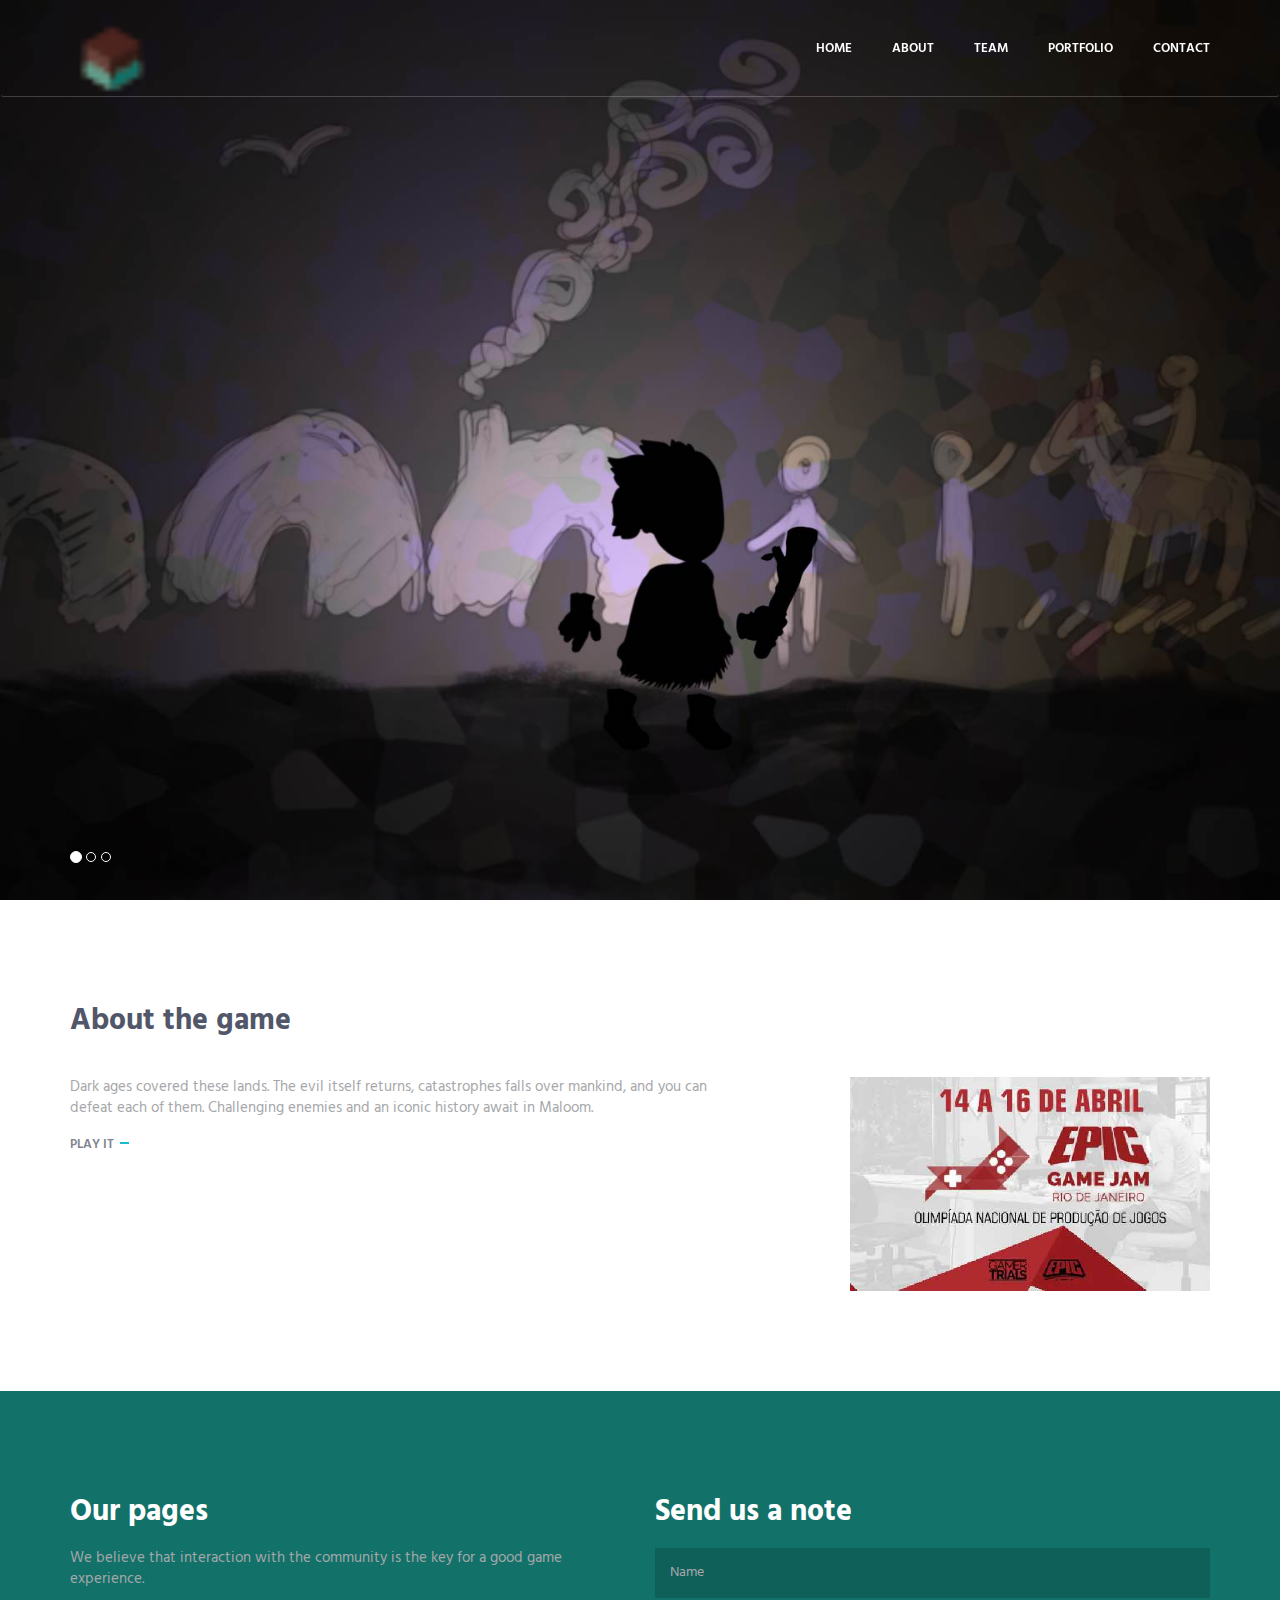
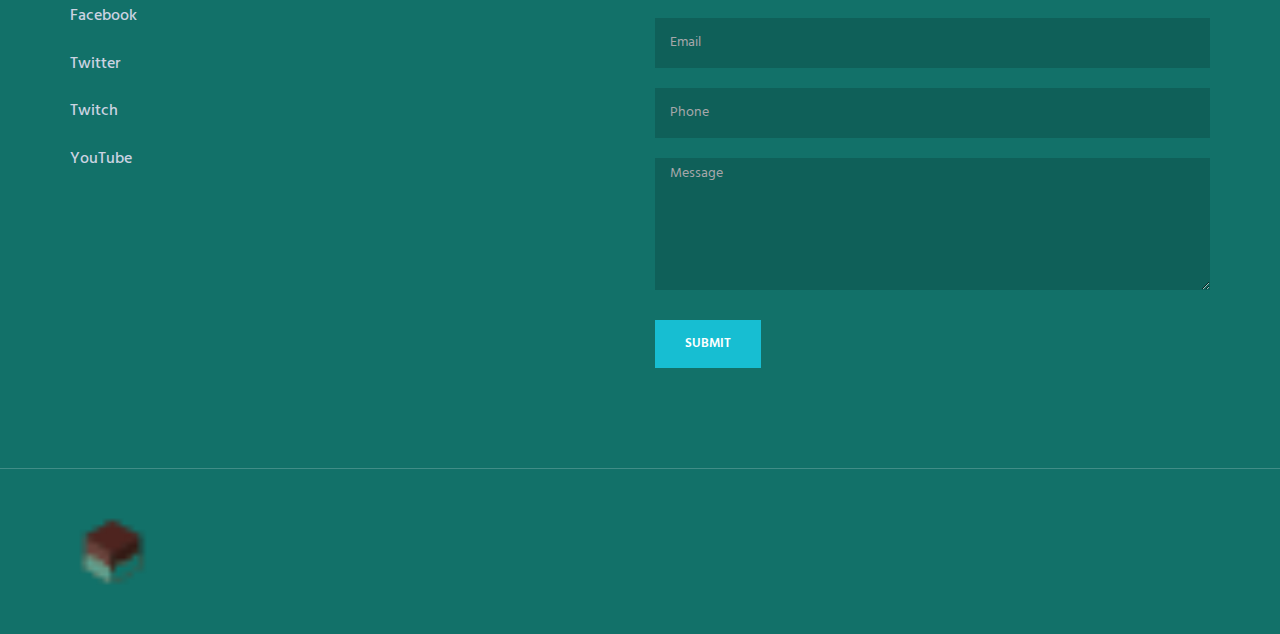
<file: maloon.html>
<!DOCTYPE html>
<html lang="en" class="no-js">
    <!-- BEGIN HEAD -->
    <head>
        <meta charset="utf-8"/>
        <title>BITS - Maloon</title>
        <meta http-equiv="X-UA-Compatible" content="IE=edge">
        <meta content="width=device-width, initial-scale=1" name="viewport"/>
        <meta content="bits's game maloon" name="description"/>
        <meta content="bits" name="author"/>

        <!-- GLOBAL MANDATORY STYLES -->
        <link href="http://fonts.googleapis.com/css?family=Hind:300,400,500,600,700" rel="stylesheet" type="text/css">
        <link href="vendor/simple-line-icons/simple-line-icons.min.css" rel="stylesheet" type="text/css"/>
        <link href="vendor/bootstrap/css/bootstrap.min.css" rel="stylesheet" type="text/css"/>

        <!-- PAGE LEVEL PLUGIN STYLES -->
        <link href="css/animate.css" rel="stylesheet">
        <link href="vendor/swiper/css/swiper.min.css" rel="stylesheet" type="text/css"/>

        <!-- THEME STYLES -->
        <link href="css/layout.min.css" rel="stylesheet" type="text/css"/>

        <!-- Favicon -->
        <link rel="shortcut icon" href="img/favicon.ico"/>
    </head>
    <!-- END HEAD -->

    <!-- BODY -->
    <body>
        <!--========== HEADER ==========-->
        <header class="header navbar-fixed-top">
            <!-- Navbar -->
            <nav class="navbar" role="navigation">
                <div class="container">
                    <!-- Brand and toggle get grouped for better mobile display -->
                    <div class="menu-container">
                        <button type="button" class="navbar-toggle" data-toggle="collapse" data-target=".nav-collapse">
                            <span class="sr-only">Toggle navigation</span>
                            <span class="toggle-icon"></span>
                        </button>

                        <!-- Logo -->
                        <div class="logo">
                            <a class="logo-wrap" href="index.html">
                                <img class="logo-img logo-img-main" src="img/logo.png" alt="BITS Logo">
                                <img class="logo-img logo-img-active" src="img/logo.png" alt="BITS Logo">
                            </a>
                        </div>
                        <!-- End Logo -->
                    </div>

                    <!-- Collect the nav links, forms, and other content for toggling -->
                    <div class="collapse navbar-collapse nav-collapse">
                        <div class="menu-container">
                            <ul class="navbar-nav navbar-nav-right">
                                <li class="nav-item"><a class="nav-item-child nav-item-hover" href="index.html">Home</a></li>
                                <li class="nav-item"><a class="nav-item-child nav-item-hover" href="index.html#about">About</a></li>
                                <li class="nav-item"><a class="nav-item-child nav-item-hover" href="index.html#team">Team</a></li>
                                <li class="nav-item"><a class="nav-item-child nav-item-hover" href="index.html#portfolio">Portfolio</a></li>
                                <li class="nav-item"><a class="nav-item-child nav-item-hover" href="#contact">Contact</a></li>
                            </ul>
                        </div>
                    </div>
                    <!-- End Navbar Collapse -->
                </div>
            </nav>
            <!-- Navbar -->
        </header>
        <!--========== END HEADER ==========-->

        <!--========== SLIDER ==========-->
        <div id="carousel-example-generic" class="carousel slide" data-ride="carousel">
            <div class="container">
                <!-- Indicators -->
                <ol class="carousel-indicators">
                    <li data-target="#carousel-example-generic" data-slide-to="0" class="active"></li>
                    <li data-target="#carousel-example-generic" data-slide-to="1"></li>
                    <li data-target="#carousel-example-generic" data-slide-to="2"></li>
                </ol>
            </div>

            <!-- Wrapper for slides -->
            <div class="carousel-inner" role="listbox">
                <div class="item active">
                    <img class="img-responsive" src="img/1920x1080/01-maloon.jpg" alt="Maloon Print 1">
                </div>
                <div class="item">
                    <img class="img-responsive" src="img/1920x1080/02-maloon.jpg" alt="Maloon Print 2">
                </div>
                <div class="item">
                    <img class="img-responsive" src="img/1920x1080/03-maloon.jpg" alt="Maloon Print 3">
                </div>
            </div>
        </div>
        <!--========== SLIDER ==========-->

        <!--========== PAGE LAYOUT ==========-->
        <!-- Promo Section -->
        <div class="content-lg container" id="about">
            <div class="row margin-b-20">
                <div class="col-sm-6">
                    <h2>About the game</h2>
                </div>
            </div>
            <!--// end row -->
            <div class="row">
                <div class="col-sm-7 sm-margin-b-50">
                    <p>Dark ages covered these lands. The evil itself returns, catastrophes falls over mankind, and you can defeat each of them. Challenging enemies and an iconic history await in Maloom.</p>
                    <p><a class="link" href="https://boxinthesea.itch.io/maloom">Play it</a></p>
                </div>
                <div class="col-sm-4 col-sm-offset-1">
                    <img class="img-responsive" src="img/640x380/epicgamejam.jpg" alt="Our Office">
                </div>
            </div>
        </div>
        <!-- End Promo Section -->
        <!--========== END PAGE LAYOUT ==========-->

        <!--========== FOOTER ==========-->
        <footer class="footer" id="contact">
            <!-- Links -->
            <div class="footer-seperator">
                <div class="content-lg container">
                    <div class="row">
                        <div class="col-sm-6 sm-margin-b-50">
                            <h2 class="color-white">Our pages</h2>
                            <p>We believe that interaction with the community is the key for a good game experience.</p>
                            <!-- List -->
                            <ul class="list-unstyled footer-list">
                                <li class="footer-list-item"><a class="footer-list-link" href="https://www.facebook.com/boxinthesea/">Facebook</a></li>
                                <li class="footer-list-item"><a class="footer-list-link" href="https://twitter.com/boxinthesea">Twitter</a></li>
                                <li class="footer-list-item"><a class="footer-list-link" href="https://go.twitch.tv/bits_daniel">Twitch</a></li>
                                <li class="footer-list-item"><a class="footer-list-link" href="https://www.youtube.com/channel/UCFcfNVZsCZdhQ6moGwmSM3Q?view_as=subscriber">YouTube</a></li>
                            </ul>
                            <!-- End List -->
                        </div>
                        <div class="col-sm-6 sm-margin-b-30">
                            <h2 class="color-white">Send us a note</h2>
                            <input type="text" class="form-control footer-input margin-b-20" placeholder="Name" required>
                            <input type="email" class="form-control footer-input margin-b-20" placeholder="Email" required>
                            <input type="text" class="form-control footer-input margin-b-20" placeholder="Phone" required>
                            <textarea class="form-control footer-input margin-b-30" rows="6" placeholder="Message" required></textarea>
                            <button type="submit" class="btn-theme btn-theme-sm btn-base-bg text-uppercase">Submit</button>
                        </div>
                    </div>
                    <!--// end row -->
                </div>
            </div>
            <!-- End Links -->

            <!-- Copyright -->
            <div class="content container">
                <div class="row">
                    <div class="col-xs-6">
                        <img class="footer-logo" src="img/logo.png" alt="BITS Logo">
                    </div>
                    <div class="col-xs-6 text-right"></div>
                </div>
                <!--// end row -->
            </div>
            <!-- End Copyright -->
        </footer>
        <!--========== END FOOTER ==========-->

        <!-- Back To Top -->
        <a href="javascript:void(0);" class="js-back-to-top back-to-top">Top</a>

        <!-- JAVASCRIPTS(Load javascripts at bottom, this will reduce page load time) -->
        <!-- CORE PLUGINS -->
        <script src="vendor/jquery.min.js" type="text/javascript"></script>
        <script src="vendor/jquery-migrate.min.js" type="text/javascript"></script>
        <script src="vendor/bootstrap/js/bootstrap.min.js" type="text/javascript"></script>

        <!-- PAGE LEVEL PLUGINS -->
        <script src="vendor/jquery.easing.js" type="text/javascript"></script>
        <script src="vendor/jquery.back-to-top.js" type="text/javascript"></script>
        <script src="vendor/jquery.smooth-scroll.js" type="text/javascript"></script>
        <script src="vendor/jquery.wow.min.js" type="text/javascript"></script>
        <script src="vendor/jquery.parallax.min.js" type="text/javascript"></script>
        <script src="vendor/swiper/js/swiper.jquery.min.js" type="text/javascript"></script>

        <!-- PAGE LEVEL SCRIPTS -->
        <script src="js/layout.min.js" type="text/javascript"></script>
        <script src="js/components/wow.min.js" type="text/javascript"></script>
        <script src="js/components/swiper.min.js" type="text/javascript"></script>

    </body>
    <!-- END BODY -->
</html>
</file>
<file: Nova pasta/color/default.css>
::-moz-selection {
background:#e06d5e;
}
::selection {
background:#e06d5e;
}

.navbar .brand a:hover {
	color:#1BAC91;
}



ul#menu-main > li > a:hover {
	color: #1BAC91;
}


ul#menu-main > li > a:focus,ul#menu-main > li > a:active, ul#menu-main > li > a.selected, ul#menu-main li a.selected:active    {
	color: #1BAC91;
}
#header-wrapper h1 span {
	color:#1BAC91;
}

#header-wrapper input[type=submit] {
	background: #1BAC91 !important;
}

#theme-form input[type=submit] {
	background: #1BAC91 !important;
}

.btn.btn-theme {
	background: #26c8aa !important;
}

/* blog */
.home-post .post-meta {
	background: #1BAC91;
}

/* com */
.tabbable ul.nav-tabs li.active a,.tabbable ul.nav-tabs li a:hover {
	color: #1BAC91;
}
.accordion .accordion-heading a.active {
	color: #1BAC91;
}

#tweet ul li a {
	color: #1BAC91;
}


/* works */
#filters ul li a:hover h5, #filters ul li a.active h5 {
	background: #1BAC91;
	border-color: #1BAC91;
}

.portfolio .portfolio-overlay {
	background: #1BAC91;
}

/* icon */
i.icon-bgdark:hover {
	background: #26c8aa;
}

i.icon-bgdark.active {
	background: #e06d5e;
}
</file>
<file: css/layout.min.css>
@charset "UTF-8";.blockquote,.btn-theme,p{line-height:1.4}.btn-theme.active.focus,.btn-theme.active:focus,.btn-theme.focus,.btn-theme:active.focus,.btn-theme:active:focus,.btn-theme:focus,:active,:focus,a,a:active,a:focus,a:hover{outline:0}.btn-theme:hover,.service .service-element,.service .service-info,.service:hover .service-element,.service:hover .service-info{transition-duration:.3s;transition-property:all;transition-timing-function:cubic-bezier(.7,1,.7,1)}.blockquote,.header .nav-item-child,.link,a,body,em,h1,h2,h3,h4,h5,h6,li,li a,p,span{font-family:Hind,sans-serif}.back-to-top:focus,.back-to-top:hover,.btn-theme.focus,.btn-theme:focus,.btn-theme:hover,.content-wrapper-link,.header .logo-wrap:focus,.header .logo-wrap:hover,a:active,a:focus,a:hover,h1>a:focus,h2>a:focus,h3>a:focus,h4>a:focus,h5>a:focus,h6>a:focus{text-decoration:none}.back-to-top,.carousel-title,.header .nav-item-child,.link{text-transform:uppercase}.container-full-width:after,.masonry-grid:after{clear:both}html{overflow-x:hidden}body,html,html a{-webkit-font-smoothing:antialiased}p{font-size:15px;font-weight:400;color:#a6a7aa;margin-bottom:15px}em,li,li a{font-size:16px;font-weight:500;color:#515769}a{color:#81848f}a:active,a:focus,a:hover{color:#999caa}.link{position:relative;font-size:13px;font-weight:600}.link:after{position:absolute;top:8px;right:-15px;width:9px;height:2px;background:#17bed2;content:" "}span{font-size:14px;font-weight:400;color:#bfc1c7}h1,h2,h3,h4,h5,h6{font-weight:700;color:#515769;line-height:1.4;margin:0 0 15px}h1>a,h2>a,h3>a,h4>a,h5>a,h6>a{color:#515769}h1>a:hover,h2>a:hover,h3>a:hover,h4>a:hover,h5>a:hover,h6>a:hover{color:#999caa;text-decoration:none}h1{font-size:40px}h2{font-size:30px}h3,h4{font-size:22px}::selection{color:#fff;background:#17bed2;text-shadow:none}::-webkit-selection{color:#fff;background:#17bed2;text-shadow:none}::-moz-selection{color:#fff;background:#17bed2;text-shadow:none}.section-seperator{border-bottom:1px solid #edf0f2}.content-wrapper-link{position:absolute;top:0;left:0;right:0;bottom:0;display:block;z-index:3}.blockquote{position:relative;font-size:17px;font-weight:400;color:#a6a7aa;border-left:none;margin-left:20px}.blockquote:before{position:absolute;top:0;left:-20px;font-size:60px;display:inline-block;color:#17bed2;content:'“'}.btn-theme{position:relative;display:inline-block;text-align:center;background-image:none;border-style:solid;white-space:nowrap;vertical-align:middle;-ms-touch-action:manipulation;touch-action:manipulation;cursor:pointer;-webkit-user-select:none;-moz-user-select:none;-ms-user-select:none;user-select:none}.btn-theme.active,.btn-theme:active{background-image:none;outline:0}.btn-theme.disabled,.btn-theme[disabled],fieldset[disabled] .btn-theme{cursor:not-allowed;box-shadow:none;opacity:.65;pointer-events:none}.btn-white-brd{color:#fff;background:0 0;border-color:rgba(255,255,255,.3);border-width:1px}.btn-white-brd.focus,.btn-white-brd:focus,.btn-white-brd:hover{color:#515769;background:#fff;border-color:transparent}.btn-default-bg{color:#515769;background:#f3f4f5;border-color:transparent;border-width:0}.btn-base-bg,.btn-default-bg.focus,.btn-default-bg:focus,.btn-default-bg:hover{background:#17bed2;color:#fff;border-color:transparent}.btn-base-bg{border-width:0}.btn-base-bg.focus,.btn-base-bg:focus,.btn-base-bg:hover{color:#fff;background:#63cbd7;border-color:transparent}.footer .footer-seperator,.header .navbar{border-bottom:1px solid rgba(255,255,255,.2)}.btn-theme-sm{font-size:13px;font-weight:600;padding:15px 30px}.pricing{padding:70px 45px;background:#fff;margin-top:50px}@media (max-width:768px){.pricing{margin-top:0}}.pricing.pricing-active{padding-top:110px;padding-bottom:110px;margin-top:10px}@media (max-width:768px){.pricing.pricing-active{margin-top:0}}.pricing .pricing-icon{display:block;font-size:30px;color:#999caa;margin-bottom:30px}.pricing .pricing-list-item{position:relative;font-size:13px;color:#81848f;padding-left:20px;margin-bottom:10px}.pricing .pricing-list-item:before{position:absolute;top:7px;left:0;width:9px;height:2px;background:#17bed2;content:" ";margin-right:10px}@media (max-width:991px){.promo-section .promo-section-col{padding-top:100px;padding-bottom:100px}}@media (min-width:992px){.promo-section{position:relative;height:400px}.promo-section .promo-section-col{width:45%}.promo-section .promo-section-img-left{position:absolute;top:0;right:50%}.promo-section .promo-section-img-right{position:absolute;top:0;left:50%}.promo-section .ver-center{display:table;height:400px}.promo-section .ver-center-aligned{display:table-cell;vertical-align:middle}}.service{background:#fff;padding:50px}.service .service-element,.service .service-info{-webkit-transform:translate3d(0,0,0);-moz-transform:translate3d(0,0,0);transform:translate3d(0,0,0)}.service .service-icon{display:block;font-size:30px;color:#999caa;margin-bottom:30px}.header .logo-img,.header .logo-img-main,.header .logo-wrap{display:inline-block}.service:hover .service-element{opacity:0;-webkit-transform:translate3d(0,-100%,0);-moz-transform:translate3d(0,-100%,0);transform:translate3d(0,-100%,0)}.service:hover .service-info{-webkit-transform:translate3d(0,-30%,0);-moz-transform:translate3d(0,-30%,0);transform:translate3d(0,-30%,0)}.work,.work .work-overlay{position:relative}.work .work-content,.work .work-overlay:before{position:absolute;transition-property:all;transition-timing-function:cubic-bezier(.7,1,.7,1);transition-duration:.3s;left:0}.work .work-overlay:before{top:0;width:100%;height:100%;background:0 0;content:" "}.work .work-content{bottom:0;opacity:0;padding:25px;-webkit-transform:translate3d(0,20px,0);-moz-transform:translate3d(0,20px,0);transform:translate3d(0,20px,0)}.work:hover .work-overlay:before{background:rgba(0,0,0,.5);transition-duration:.3s;transition-property:all;transition-timing-function:cubic-bezier(.7,1,.7,1)}.work:hover .work-content{opacity:1;-webkit-transform:translate3d(0,0,0);-moz-transform:translate3d(0,0,0);transform:translate3d(0,0,0);transition-duration:.3s;transition-property:all;transition-timing-function:cubic-bezier(.7,1,.7,1)}.footer{background:url(../img/1920x1080/03.jpg) center center no-repeat;background-size:cover}.footer .footer-list{margin-bottom:0}.footer .footer-list-item{color:#cbd3e1;margin-bottom:25px}.footer .footer-list-link{color:#cbd3e1}.footer .footer-list-link:hover{color:#fff}.footer .footer-input{background:rgba(0,0,0,.15)}.footer .footer-logo{width:85px;height:auto}.navbar-fixed-top .navbar-collapse{max-height:100%}.header .navbar{margin-bottom:0;transition-duration:.3s;transition-property:all;transition-timing-function:cubic-bezier(.7,1,.7,1)}.header .navbar-toggle{width:25px;height:25px;border:none;padding:0;margin:35px 0}.header .navbar-toggle .toggle-icon{position:relative;width:21px;height:1px;display:inline-block;background:#515769;transition-duration:.3s;transition-property:all;transition-timing-function:cubic-bezier(.7,1,.7,1)}.header .navbar-toggle .toggle-icon:after,.header .navbar-toggle .toggle-icon:before{position:absolute;left:0;background:#515769;content:" "}.header .navbar-toggle .toggle-icon:before{width:10px;height:1px;bottom:10px;-webkit-transform:rotate(0);-moz-transform:rotate(0);transform:rotate(0);transition-duration:.3s;transition-property:all;transition-timing-function:cubic-bezier(.7,1,.7,1)}.header .navbar-toggle .toggle-icon:after{width:16px;height:1px;top:-5px;-webkit-transform:rotate(0);-moz-transform:rotate(0);transform:rotate(0);transition-duration:.3s;transition-property:all;transition-timing-function:cubic-bezier(.7,1,.7,1)}.header .navbar-toggle:hover .toggle-icon{background:#17bed2;transition-duration:.3s;transition-property:all;transition-timing-function:cubic-bezier(.7,1,.7,1)}.header .navbar-toggle:hover .toggle-icon:after,.header .navbar-toggle:hover .toggle-icon:before{width:21px;height:1px;background:#17bed2;transition-duration:.3s;transition-property:all;transition-timing-function:cubic-bezier(.7,1,.7,1)}.header .logo-img-active,.header .logo-img-main,.header .nav-item .nav-item-hover.active:after,.header .nav-item:hover .nav-item-hover:after{transition-duration:.4s;transition-property:all;transition-timing-function:cubic-bezier(.7,1,.7,1)}.header .navbar-toggle:hover .toggle-icon.is-clicked{background:rgba(81,87,105,0)}.header .logo{width:100px;height:100px;float:left;max-height:95px;line-height:65px}.header .logo-wrap{padding:15px 0}.header .logo-img{width:85px;height:auto;max-width:100%;max-height:100%;vertical-align:middle}.header .logo-img-active{display:none}.header .nav-item,.header .nav-item-child{display:block;position:relative}.header .navbar-nav{padding-left:0;margin-bottom:0;list-style:none}.header .nav-item:last-child .nav-item-child{padding-right:0}.header .nav-item .nav-item-hover.active:after,.header .nav-item:hover .nav-item-hover:after{opacity:1}.header .nav-item-child{font-size:13px;font-weight:600;color:#fff;line-height:55px;padding:20px;transition-duration:.3s;transition-property:all;transition-timing-function:cubic-bezier(.7,1,.7,1)}.header .nav-item-hover{position:relative}.header .nav-item-hover:after{position:absolute;top:45px;left:0;width:9px;height:2px;background:#17bed2;opacity:0;content:" ";transition-duration:.4s;transition-property:all;transition-timing-function:cubic-bezier(.7,1,.7,1)}@media (max-width:991px){.header{background:#fff}.header .navbar-toggle{display:block}.header .navbar-collapse.collapse{display:none!important}.header .navbar-collapse.collapse.in{display:block!important}.header .nav-collapse{padding-left:0;padding-right:0}.header .navbar-nav{margin:0;float:none}.header .navbar-nav .nav-item{float:none}.header .menu-container:after,.header .menu-container:before{content:" ";display:table}.header .menu-container:after{clear:both}.header .logo .logo-img-main{display:none}.header .logo .logo-img-active{display:inline-block}.header .nav-item-child{color:#515769;line-height:1.4;padding:12px 12px 12px 15px}.header .nav-item-hover:after{position:absolute;top:19px}}@media (max-width:767px){.header .menu-container{padding-left:15px;padding-right:15px;margin-left:0;margin-right:0}.header .navbar>.container,.header .navbar>.container>.nav-collapse{padding-left:0;padding-right:0;margin-left:0;margin-right:0}.header .navbar>.container{width:auto}}@media (min-width:992px){.header .navbar-nav-right{float:right}.page-on-scroll .header .navbar{background:#fff;border-bottom-color:#f0f0f0;transition-duration:.3s;transition-property:all;transition-timing-function:cubic-bezier(.7,1,.7,1)}.page-on-scroll .header .logo-img-active,.page-on-scroll .header .logo-img-main{transition-duration:.4s;transition-property:all;transition-timing-function:cubic-bezier(.7,1,.7,1)}.page-on-scroll .header .logo-img-main{display:none}.page-on-scroll .header .logo-img-active{display:inline-block}.page-on-scroll .header .nav-item-child{color:#515769;transition-duration:.3s;transition-property:all;transition-timing-function:cubic-bezier(.7,1,.7,1)}}.contact-list>li{font-size:13px;color:#81848f;margin-bottom:10px}.back-to-top,.back-to-top:hover{color:#fff;transition-property:all;transition-timing-function:cubic-bezier(.7,1,.7,1);transition-duration:.3s}.back-to-top{position:fixed;right:10px;bottom:10px;display:inline-block;z-index:9;width:40px;height:40px;font-size:11px;font-weight:400;text-align:center;line-height:3;letter-spacing:1px;background:#515769;border-radius:3px;visibility:hidden;opacity:0;padding:5px;-webkit-transform:translate3d(0,50px,0);-moz-transform:translate3d(0,50px,0);transform:translate3d(0,50px,0)}.back-to-top.back-to-top-is-visible{visibility:visible;opacity:.6;-webkit-transform:translate3d(0,0,0);-moz-transform:translate3d(0,0,0);transform:translate3d(0,0,0);transition-duration:.3s;transition-property:all;transition-timing-function:cubic-bezier(.7,1,.7,1)}.back-to-top.back-to-top-is-visible:hover{opacity:1;transition-duration:.3s;transition-property:all;transition-timing-function:cubic-bezier(.7,1,.7,1)}.back-to-top.back-to-top-fade-out{opacity:.4}.back-to-top.back-to-top-fade-out:hover{opacity:1;transition-duration:.3s;transition-property:all;transition-timing-function:cubic-bezier(.7,1,.7,1)}.swiper-clients-img,.swiper-clients-img:hover{transition-duration:.2s;transition-property:all;transition-timing-function:cubic-bezier(.7,1,.7,1)}.form-control{height:50px;font-size:14px;font-weight:400;color:#a6a7aa;background:#fafafa;border:none;box-shadow:none;border-radius:0;padding-left:15px}.form-control::-moz-placeholder{color:#a6a7aa}.form-control:-ms-input-placeholder{color:#a6a7aa}.form-control::-webkit-input-placeholder{color:#a6a7aa}.form-control:focus{color:#515769;box-shadow:none}.form-control:focus::-moz-placeholder{color:#515769}.form-control:focus:-ms-input-placeholder{color:#515769}.form-control:focus::-webkit-input-placeholder{color:#515769}.full-screen{background-size:cover;background-position:center;background-repeat:no-repeat}.carousel-indicators{left:auto;width:auto;padding-left:0;margin-left:0}.carousel-centered{position:absolute;top:50%;-webkit-transform:translate3d(0,-50%,0);-moz-transform:translate3d(0,-50%,0);transform:translate3d(0,-50%,0)}.carousel-title{font-size:80px;font-weight:700;color:#fff;line-height:1.1}@media (max-width:768px){.carousel-title{font-size:60px}}.gm-style>div:first-child>div+div>div:last-child>div>div:first-child>div,.gm-style>div:first-child>div+div>div:last-child>div>div:first-child>div>div>div{background-color:#fff!important;box-shadow:none!important}.gm-style>div:first-child>div+div>div:last-child>div>div:first-child>div:first-child,.gm-style>div:first-child>div+div>div:last-child>div>div:last-child>img{display:none}.gm-style>div:first-child>div+div>div:last-child>div>div:last-child{overflow:inherit!important}.overflow-h,.swiper-slider{overflow:hidden}.gm-style>div:first-child>div+div>div:last-child>div>div:last-child:after{position:absolute;top:0;right:0;font-size:15px;font-family:Simple-Line-Icons;color:#515769;content:"\e082"}.gm-style-iw{top:22px!important;left:22px!important}.masonry-grid{position:relative;margin:0 -2px}.masonry-grid:after,.masonry-grid:before{content:" ";display:table}.masonry-grid .masonry-grid-item{display:block;float:left;vertical-align:top;padding:0 2px;margin-bottom:4px}.masonry-grid .masonry-grid-item.col-12{width:100%}.masonry-grid .masonry-grid-item.col-11{width:91.66666667%}.masonry-grid .masonry-grid-item.col-10{width:83.33333333%}.masonry-grid .masonry-grid-item.col-9{width:75%}.masonry-grid .masonry-grid-item.col-8{width:66.66666667%}.masonry-grid .masonry-grid-item.col-7{width:58.33333333%}.masonry-grid .masonry-grid-item.col-6{width:50%}.masonry-grid .masonry-grid-item.col-5{width:41.66666667%}.masonry-grid .masonry-grid-item.col-4{width:33.33333333%}.masonry-grid .masonry-grid-item.col-3{width:25%}.masonry-grid .masonry-grid-item.col-2{width:16.66666667%}.masonry-grid .masonry-grid-item.col-1{width:8.33333333%}@media (max-width:768px){.masonry-grid .masonry-grid-item,.masonry-grid .masonry-grid-item.col-1,.masonry-grid .masonry-grid-item.col-10,.masonry-grid .masonry-grid-item.col-11,.masonry-grid .masonry-grid-item.col-12,.masonry-grid .masonry-grid-item.col-2,.masonry-grid .masonry-grid-item.col-3,.masonry-grid .masonry-grid-item.col-4,.masonry-grid .masonry-grid-item.col-5,.masonry-grid .masonry-grid-item.col-6,.masonry-grid .masonry-grid-item.col-7,.masonry-grid .masonry-grid-item.col-8,.masonry-grid .masonry-grid-item.col-9{width:50%}}@media (max-width:600px){.masonry-grid .masonry-grid-item,.masonry-grid .masonry-grid-item.col-1,.masonry-grid .masonry-grid-item.col-10,.masonry-grid .masonry-grid-item.col-11,.masonry-grid .masonry-grid-item.col-12,.masonry-grid .masonry-grid-item.col-2,.masonry-grid .masonry-grid-item.col-3,.masonry-grid .masonry-grid-item.col-4,.masonry-grid .masonry-grid-item.col-5,.masonry-grid .masonry-grid-item.col-6,.masonry-grid .masonry-grid-item.col-7,.masonry-grid .masonry-grid-item.col-8,.masonry-grid .masonry-grid-item.col-9{width:100%}}.swiper-slider{position:relative;width:100%;height:100%}.swiper-clients-img{display:block;width:190px;height:auto;margin:0 auto;opacity:1;cursor:pointer}.swiper-clients-img:hover{opacity:.8}.color-base{color:#17bed2}.color-white{color:#fff}.color-heading{color:#515769}.color-subtitle{color:#a6a7aa}.color-link{color:#81848f}.color-link-hover{color:#999caa}.color-sky-light{color:#fafafa}.bg-color-base{background:#17bed2}.bg-color-white{background:#fff}.bg-color-heading{background:#515769}.bg-color-subtitle{background:#a6a7aa}.bg-color-link{background:#81848f}.bg-color-link-hover{background:#999caa}.bg-color-sky-light{background:#fafafa}.row-space-1{margin-right:-1px;margin-left:-1px}.row-space-1>[class*=col-]{padding-left:1px;padding-right:1px}.content{padding-top:40px;padding-bottom:40px}.content-sm{padding-top:60px;padding-bottom:60px}.content-md{padding-top:80px;padding-bottom:80px}.content-lg{padding-top:100px;padding-bottom:100px}.parallax-content{padding-top:220px;padding-bottom:120px}.full-width{width:100%;height:auto}.container-full-width{width:100%}.container-full-width:after,.container-full-width:before{content:" ";display:table}.fweight-300{font-weight:300!important}.fweight-400{font-weight:400!important}.fweight-500{font-weight:500!important}.fweight-600{font-weight:600!important}.fweight-700{font-weight:700!important}.margin-l-0{margin-left:0!important}.margin-l-5{margin-left:5px!important}.margin-l-10{margin-left:10px!important}.margin-l-20{margin-left:20px!important}.margin-r-0{margin-right:0!important}.margin-r-5{margin-right:5px!important}.margin-r-10{margin-right:10px!important}.margin-r-20{margin-right:20px!important}.margin-b-0{margin-bottom:0!important}.margin-b-2{margin-bottom:2px!important}.margin-b-5{margin-bottom:5px!important}.margin-b-10{margin-bottom:10px!important}.margin-b-20{margin-bottom:20px!important}.margin-b-30{margin-bottom:30px!important}.margin-b-40{margin-bottom:40px!important}.margin-b-50{margin-bottom:50px!important}.margin-b-60{margin-bottom:60px!important}.margin-b-70{margin-bottom:70px!important}.margin-b-80{margin-bottom:80px!important}.margin-b-90{margin-bottom:90px!important}.margin-b-100{margin-bottom:100px!important}@media (max-width:992px){.md-margin-b-0{margin-bottom:0!important}.md-margin-b-2{margin-bottom:2px!important}.md-margin-b-5{margin-bottom:5px!important}.md-margin-b-10{margin-bottom:10px!important}.md-margin-b-20{margin-bottom:20px!important}.md-margin-b-30{margin-bottom:30px!important}.md-margin-b-40{margin-bottom:40px!important}.md-margin-b-50{margin-bottom:50px!important}.md-margin-b-60{margin-bottom:60px!important}.md-margin-b-70{margin-bottom:70px!important}.md-margin-b-80{margin-bottom:80px!important}.md-margin-b-90{margin-bottom:90px!important}.md-margin-b-100{margin-bottom:100px!important}}@media (max-width:768px){.sm-margin-b-0{margin-bottom:0!important}.sm-margin-b-2{margin-bottom:2px!important}.sm-margin-b-5{margin-bottom:5px!important}.sm-margin-b-10{margin-bottom:10px!important}.sm-margin-b-20{margin-bottom:20px!important}.sm-margin-b-30{margin-bottom:30px!important}.sm-margin-b-40{margin-bottom:40px!important}.sm-margin-b-50{margin-bottom:50px!important}.sm-margin-b-60{margin-bottom:60px!important}.sm-margin-b-70{margin-bottom:70px!important}.sm-margin-b-80{margin-bottom:80px!important}.sm-margin-b-90{margin-bottom:90px!important}.sm-margin-b-100{margin-bottom:100px!important}}@media (max-width:480px){.xs-margin-b-0{margin-bottom:0!important}.xs-margin-b-2{margin-bottom:2px!important}.xs-margin-b-5{margin-bottom:5px!important}.xs-margin-b-10{margin-bottom:10px!important}.xs-margin-b-20{margin-bottom:20px!important}.xs-margin-b-30{margin-bottom:30px!important}.xs-margin-b-40{margin-bottom:40px!important}.xs-margin-b-50{margin-bottom:50px!important}.xs-margin-b-60{margin-bottom:60px!important}.xs-margin-b-70{margin-bottom:70px!important}.xs-margin-b-80{margin-bottom:80px!important}.xs-margin-b-90{margin-bottom:90px!important}.xs-margin-b-100{margin-bottom:100px!important}}.height-100{height:100px!important}.height-200{height:200px!important}.height-300{height:300px!important}.height-400{height:400px!important}
</file>
<file: Nova pasta/css/style.css>
/*
    Theme Name: Maxim
    Theme URL: https://bootstrapmade.com/maxim-free-onepage-bootstrap-theme/
    Author: BootstrapMade.com
    Author URL: https://bootstrapmade.com
*/

/*
===========================
CONTENTS:

01 General
02 Typography
03 Non-semantic
04 Navbar
05 Page sections
06 Footer
07 Icons
08 Buttons
09 Media queries 
===========================
*/
/* Import css */
/* Google font */
@import url('https://fonts.googleapis.com/css?family=Open+Sans:300,400,600,700');
/* bootstrap */
@import url('bootstrap.css');
/* bootstrap responsive */
@import url('bootstrap-responsive.css');
/* prettyPhoto */
@import url('prettyPhoto.css');
/* flexslider */
@import url('flexslider.css');

/* font awesome */
@import url('font-awesome.css');
/* overwrite */
@import url('overwrite.css');
/* animation */
@import url('animate.css');



/* =========================================================
01. General
============================================================ */

div, article, section, header, footer, nav, li {
	position:relative;
}
.group:after {
	display:block;
	height:0;
	clear:both;
	content:".";
	visibility:hidden; /* For clearing */
}
body {
	background:#fff;
	color: #444;
	font-size: 16px;
	font-weight:300;
	font-family:'Open Sans', Arial, sans-serif;
}

body {
    padding-top: 60px; /* 60px to make the container go all the way to the bottom of the topbar */
}

::-moz-selection {
	color:#333;
}
::selection {
	color:#333;
}

/* scroll to top */
.scrollup{
    position:fixed;
	width:32px;
	height:32px;
    bottom:20px;
    right:20px;
}

a.scrollup {
	outline:0;
	text-decoration:none;
}

a.scrollup:hover,a.scrollup:active,a.scrollup:focus {
	opacity:1;
	text-decoration:none;
	-webkit-transition: all 400ms ease-out 0s;	
	   -moz-transition: all 400ms ease-out 0s;
		 -o-transition: all 400ms ease-out 0s;
		    transition: all 400ms ease-out 0s;
}
a.scrollup i:hover {
	text-decoration:none;
}

.blankdivider10 {
	height: 10px;
	display: block;
}

.blankdivider20 {
	height: 20px;
	display: block;
}
.blankdivider30 {
	height: 30px;
	display: block;
}

.row {
	margin-bottom:30px;
}

.row .row{
	margin-bottom:30px;
}

.row.nomargin {
	margin-bottom:0;
}


/*---------- forms ----------*/

input[type=text], input[type=submit], textarea {
	width: 100%;
	padding: 0.5em;
	font-size: 1em;
	margin-bottom: 1.5em;
	box-sizing: border-box;
	-moz-box-sizing: border-box;
	-webkit-box-sizing: border-box;
}
input, button, select, textarea {
	font-family:'Open Sans', Arial, sans-serif;
}
/* =========================================================
02. Typography
============================================================ */

p {
	line-height: 1.6em;
	margin: 0 0 10px 0;
}

blockquote {
	font-size:18px;
	border:none;
	padding:0;
}

blockquote.large {
	font-size:36px;
	font-weight:700;
	line-height:1.1em;
}
blockquote.large:before {
	font-size:64px;
	font-family: FontAwesome;
	content: "\f10d";
	margin-right:20px;
}

blockquote cite 						{ display:block; font-size:12px;}
blockquote cite:before 					{ content:"\2014 \0020"; }
blockquote cite a,
blockquote cite a:visited,
blockquote cite a:visited 				{ color:#555; }

ul, ol {
	font-size: 1em; /* 16px */
	line-height: 1.5; /* 24px */
	margin: 0 0 1.5em 0;
}
body, input, textarea {
}

a {
  color: #454545;
  text-decoration: none;
}

a:hover, a:active {
	text-decoration: underline;
}
h1, h2, h3, h4, h5, h6 {
	font-weight: 400;
	color: #312f2b;
	line-height:1.1em;
	font-family:'Open Sans', Arial, sans-serif;
}
h1 {
	font-size: 36px;
	margin-bottom:20px;
}
h2 {
	font-size: 30px;
	margin-bottom:20px;
}
h3 {
	font-size: 26px;
	margin-bottom:20px;
}
h4 {
	font-size: 22px;
	margin-bottom:20px;
}
h5 {
	font-size: 18px;
	margin-bottom:15px;
}
h6 {
	font-size: 16px;
	margin-bottom:10px;
}
strong {
	font-weight:700;
	font-family: 'Open Sans', sans-serif;
}
small {
	font-size: 0.75em; /* 12px */
	line-height: 2; /* 24px */
	margin-top: 2em;
	margin-bottom: 0em;
}
em {
	font-style: normal;
	font-family: 'Open Sans';
}
.muted {
	color: #A5A5A2;
}
.impressed {
	text-shadow:
 -1px -1px 0 rgba(0, 0, 0, 0.5), /* shadow */  1px 1px 0 rgba(255, 255, 255, 0.9); /* highlight */
}

h2.pagetitle {
	color:#fff;
	font-size:46px;
}

/* =========================================================
03. Misc
============================================================ */

.hide-text {
	text-indent: 100%;
	white-space: nowrap;
	overflow: hidden;
	font-size: 1em;
}
.alignright {
	text-align: right;
}
.alignleft {
	text-align: left;
}
.aligncenter {
	text-align: center;
}
.medium {
	font-weight: normal;
}

/* =========================================================
04. Navigation
============================================================ */

.navbar-fixed-top .container {
/* Uncomment to make nav expand full width */
 /*	width: auto; */
}
.navbar .brand {
	margin-left:0;
	padding: 0;
	margin-top: 1.05em;
}
.navbar .brand a {
	padding: 0;
	color: #fff;
	font-size: 1.75em;
	margin-left: 0;
	font-weight: 400;
	text-transform:uppercase;
}
.navbar .brand a:hover {
	text-decoration: none;
 transition: color .15s linear;
 -webkit-transition: color .15s linear;
 -moz-transition: color .15s linear;
}
.navbar .brand a:focus {
	outline: none;
}
.navbar-inner {
	min-height: 4.75em;
}
.navbar-inverse .navbar-inner {
	background-repeat: repeat;
	background-color: #0b333f;
}
.navbar-wrapper {
	overflow:hidden;
}
#menu-main {
	margin-top: 1.125em;
}
ul#menu-main > li > a {
	font-weight: 600;
	color: #fff;
	font-size:14px;
	text-transform:uppercase;
}
ul#menu-main > li > a:hover {
	padding: 9px 15px;
	border-radius: 3px;
	-webkit-border-radius: 3px;
	-moz-border-radius: 3px;
}
ul#menu-main > li > a:focus {
	outline:0;
}

.navbar-inverse .brand, .navbar-inverse .nav > li > a {
	text-shadow: none;
}


/* =========================================================
05. Page sections
============================================================ */

/* === section header === */

#header-wrapper {
	width: 100%;
	min-height: 600px;
	margin-top: -60px;
	padding-top:160px;
	text-align:center;
}


#header-wrapper h1 {
	color: #FFFFFF;
	font-size: 4em;
	font-weight: 400;
	margin: 1em 0;
}
#header-wrapper h2 {
	color: #fff;
	font-family: 'Open Sans', sans serif;
	font-size: 2em;
	font-weight: normal;
	margin: 0.5em 0;
	text-shadow: 1px 1px 1px #333333;
}

header .logo {
	text-align:center;
	margin-bottom:30px;
}

/* --- Header slider --- */
#header-wrapper.header-slider {
	background: #444 url(../img/bg/bg-1.jpg) no-repeat center center fixed;
	-webkit-background-size: cover;
	-moz-background-size: cover;
	-o-background-size: cover;
	background-size: cover;
}

#main-flexslider ul.slides li p {
	font-size: 72px;
	text-transform: uppercase;
	position: relative;
	margin-bottom: 0px;
	text-align: center;
	line-height: 1;
	color:#fff;
}
#main-flexslider.flexslider {
		margin:0;
		background:none;
		border:none;
	-webkit-border-radius: 0;
	-moz-border-radius: 0;
	-o-border-radius: 0;
	border-radius: 0;
	box-shadow: none;
	-webkit-box-shadow: none;
	-moz-box-shadow: none;
	-o-box-shadow: none;
}



/* --- Header subscribe form --- */

#header-wrapper input[type=text] {
	background: rgba(227, 231, 228, 1);
	font-family: 'Open Sans', sans serif;
	font-size: 1.3125em;
	border: 0;
	text-align: center;
	vertical-align: middle;
	margin-bottom:0 !important;
}
#header-wrapper input[type=text]:focus {
	background: #43413e;
	color: #eff1ef;
	transition: background 0.25 ease-in;
	-moz-transition: background 0.25 ease-in;
	-webkit-transition: background 0.25 ease-in;
}
#header-wrapper input[type=text] {
	height: 2.9em;
	width:50%;
}
#header-wrapper input[type=submit] {
	color: #fff;
	width: 185px;
	height: 2.9em;
	font-size: 1.3125em; /* 21px */
	padding:0.5em;
	letter-spacing: 0.05em;
	margin: 0;
	border: 0;
	text-transform: none;
	border-radius: 3px;
	-moz-border-radius: 3px;
	-webkit-border-radius: 3px;
}
#header-wrapper input[type=submit]:hover, #header-wrapper input[type=submit]:active {
	background: #43413e !important;
}


section.section {
	padding: 100px 0 80px;
}
section.section h4 {
	text-align: center;
	margin-bottom: 40px;
	font-size: 46px;
	font-weight: 700;
	letter-spacing: -1px;
}
section.inner {
	padding: 50px 0 50px;
}



.section.orange h4 ,.section.green h4{
	color: #fcfcfc;
}
.section.orange p,.section.green p {
	color: #f7f7f7;
}


/* === section spacer === */

section.spacer {
	padding:90px 0 70px;
	color:#fcfcfc;
}

.spacer.green,.section.green {
	background:#1bac91;
}

.spacer.green,.section.green h4 {
	color:#fff;
}

.spacer.yellow,.section.yellow  {
	background:#ffe873;
}
.spacer.orange,.section.orange {
	background:#f36f36;
}

section.spacer.bg2 {
	background: url(../img/bg/bg-2.jpg) 50% 0 no-repeat fixed;
	width:100%;
	height:auto;
	margin:0;	
}

section.spacer.bg3 {
	background: url(../img/bg/bg-3.jpg) 50% 0 no-repeat fixed;
	width:100%;
	height:auto;
	margin:0;	
}

section.spacer blockquote.large:before {
	color:#eee;
	opacity:0.6;
}

section.spacer blockquote cite {
	color:#555;
}



/* === section works === */

#works h4 {
	margin-bottom:20px;
}

#portfolio {
	padding-bottom: 0;
}
/* === portfolio filter === */

#filters {
	margin-bottom: 0px;
	text-align: center;
	display: block;
	float: none;
	z-index: 2;
	position: relative;
}
#filters ul {
	margin: 0 0 20px;
	list-style: none;
	padding: 0;
}
#filters ul li {
	display: inline-block;
}
#filters ul li a {
	display: block;
	float: left;
	padding: 2px 5px;
	color: inherit;
	margin-right: 5px;
	margin-bottom: 5px;
	font-weight: 600;
}
#filters ul li a:hover,#filters ul li a:focus {
	text-decoration:none;
	outline:0;
}
#filters ul li a h5 {
	font-size: 14px;
	padding: 5px 10px 5px;
	border: 2px solid #f2f2f2;
}

#filters ul li a:hover h5, #filters ul li a.active h5 {
	color:#fcfcfc;
}




/* === portfolio wrap - grid === */
#portfolio-wrap {
	position: relative;
	padding: 0;
	width: 100.1%;
	margin: 0 auto;
	display: block;
}
#portfolio-wrap .grid {
	margin: 0;
	overflow: hidden;
	line-height: 0;
	width: 20%;
	border:0;
	padding: 0;
}
.portfolio-item.current {
	z-index: 101;
}
.portfolio-item {
	padding: 0;
	position: relative;
	overflow: hidden;
}
.portfolio-item .portfolio-image {
	overflow: hidden;
	display: block;
	position: relative;
}
.portfolio-item .portfolio-image img {
	width: 100%;
	height: auto;
}
.portfolio .portfolio-overlay {
	width: 100%;
	height: 100%;
	top: 0;
	left: 0;
	position: absolute;
	display: block;
	z-index: 4;
	opacity: 0;
	-moz-opacity: 0;
	filter: alpha(opacity=0);
	-webkit-transition: all 0.3s ease-in-out;
	-moz-transition: all 0.3s ease-in-out;
	-o-transition: all 0.3s ease-in-out;
	-ms-transition: all 0.3s ease-in-out;
	transition: all 0.3s ease-in-out;
}
.portfolio > a, .portfolio > a:hover {
	color: #ffffff;
}
.portfolio-item .portfolio > a:hover > .portfolio-overlay {
	opacity: 1;
	-moz-opacity: 1;
	filter: alpha(opacity=100);
}
.portfolio > a img {
	-webkit-transition: all 0.3s ease-in-out;
	-moz-transition: all 0.3s ease-in-out;
	-o-transition: all 0.3s ease-in-out;
	-ms-transition: all 0.3s ease-in-out;
	transition: all 0.3s ease-in-out;
}
.portfolio > a:hover img {
	-webkit-transition: all 0.3s ease-in-out;
	-moz-transition: all 0.3s ease-in-out;
	-o-transition: all 0.3s ease-in-out;
	-ms-transition: all 0.3s ease-in-out;
	transition: all 0.3s ease-in-out;
}
.portfolio .thumb-info {
	position: absolute;
	width: 100%;
	height: 100%;
	opacity: 0;
	-moz-opacity: 0;
	filter: alpha(opacity=0);
	-webkit-transition: all 0.3s ease-in-out;
	-moz-transition: all 0.3s ease-in-out;
	-o-transition: all 0.3s ease-in-out;
	-ms-transition: all 0.3s ease-in-out;
	transition: all 0.3s ease-in-out;
}
.portfolio a:hover .portfolio-overlay .thumb-info {
	opacity: 1;
	-moz-opacity: 1;
	filter: alpha(opacity=100);
}
.portfolio-overlay .thumb-info i {
	top: 50%;
}
.portfolio-overlay .thumb-info h5 {
	top: 20%;
	font-size: 18px;
}
.portfolio-overlay .thumb-info p {
	top: 50%;
	font-size: 13px;
}
.portfolio-overlay .thumb-info h5 {
	color: #ffffff;
	width: 100%;
	position: absolute;
	text-align: center;
}
.portfolio-overlay .thumb-info p {
	color: #ffffff;
	width: 100%;
	position: absolute;
	text-align: center;
	font-weight: bold;
}
.portfolio-overlay .thumb-info i {
	color: #ffffff;
	width: 100%;
	position: absolute;
	text-align: center;
	display: block;
}
/* === Isotope CSS3 transitions === */

.isotope, .isotope .isotope-item {
	-webkit-transition-duration: 0.8s;
	-moz-transition-duration: 0.8s;
	-ms-transition-duration: 0.8s;
	-o-transition-duration: 0.8s;
	transition-duration: 0.8s;
}
.isotope {
	-webkit-transition-property: height, width;
	-moz-transition-property: height, width;
	-ms-transition-property: height, width;
	-o-transition-property: height, width;
	transition-property: height, width;
}
.isotope .isotope-item {
	-webkit-transition-property: -webkit-transform, opacity;
	-moz-transition-property: -moz-transform, opacity;
	-ms-transition-property: -ms-transform, opacity;
	-o-transition-property: -o-transform, opacity;
	transition-property: transform, opacity;
}
/**** disabling Isotope CSS3 transitions ****/

.isotope.no-transition, .isotope.no-transition .isotope-item, .isotope .isotope-item.no-transition {
	-webkit-transition-duration: 0s;
	-moz-transition-duration: 0s;
	-ms-transition-duration: 0s;
	-o-transition-duration: 0s;
	transition-duration: 0s;
}


/* === section services === */

section#services h2 {
	font-size: 22px;
	margin-bottom: 15px;
	margin-top: 10px;
	text-align:center;
}
section#services p {
	margin:10px;
}


section#services .service-box {
	text-align: center;
	padding: 20px;
	-webkit-transition: all 0.3s ease-in-out;
	-moz-transition: all 0.3s ease-in-out;
	-o-transition: all 0.3s ease-in-out;
	-ms-transition: all 0.3s ease-in-out;
	transition: all 0.3s ease-in-out;
}
section#services .span3:hover {
	background:#e3e3e3;
}

section#services .service-box h2 {
	color: #f7f7f7;
	font-weight: 700;
}

section#services.section.orange .service-box:hover {
	background:#f36518;
}


/* === section blog === */

section#blog {
	background: #f2f2f2;
}

.home-post {
	background:#fff;
	
}

.home-post:hover {
	box-shadow: 0 0 16px rgba(0, 0, 0, 0.3);
	-moz-box-shadow: 0 0 16px rgba(0, 0, 0, 0.3);
	-webkit-box-shadow: 0 0 16px rgba(0, 0, 0, 0.3);
	-webkit-transition: all 0.4s ease-in-out;
	-moz-transition: all 0.4s ease-in-out;
	-o-transition: all 0.4s ease-in-out;
	-ms-transition: all 0.4s ease-in-out;
	transition: all 0.4s ease-in-out;
}


.home-post .entry-content {
	padding:20px;
}
.home-post .entry-content h5 a {
	font-size:22px;
}
.home-post .entry-content h5 a:hover {
	color:#312f2b;
	text-decoration:none;
}
.home-post .entry-content a.more {
	font-size:13px;
}
.home-post .post-meta {
	padding:20px;
	overflow:hidden;
	color:#fcfcfc;
}
.home-post .post-meta i {
	float:left;
	margin-right:20px;
}
.home-post .post-meta span {
	margin-top:10px;
}
.home-post .post-meta span.date {
	font-weight:700;
	font-size:13px;
	float:left;
}
.home-post .post-meta span.tags {
	font-weight:700;
	font-size:13px;
	float:right;
	color:#ddd;
}
.home-post .post-meta span.tags a {
	color:#fcfcfc;
}



/* === section about === */

section#about {
	background:#f2f2f2;
}

.people {
	text-align:center;
}

.people h3 {
	margin-bottom:10px;
	font-weight:700;
	letter-spacing:-1px;
}

.team-thumb {
	margin-top: 26px;
	text-align:center;
}

/* (spacer) latest tweet */
#tweet{
	text-align:center;
	margin:20px 0 0;
	font-size:20px;
	color:#fff;
}

#tweet ul{
	float:left;
	width:100%;
	text-align:center;
	list-style:none;
	margin:0;
	padding:0;
}

#tweet ul li{
	display: inline-block;
	list-style:none;
	margin:0 0 20px;
	padding:0 0 0 34px;
	font-size:20px;
	line-height:1.5em;
}

#tweet ul li:before {
	font-family: 'FontAwesome';
	speak: none;
	font-style: normal;
	font-weight: normal;
	font-variant: normal;
	text-transform: none;
	line-height: 1;
	-webkit-font-smoothing: antialiased;
	content: "\f099";
	margin-right:20px;
}

/* === Contact section === */


/* Contact Form */

.validation {
    color: red;
    display:none;
    margin: 0 0 20px;
    font-weight:400;
    font-size:13px;
}

#sendmessage {
    color: green;
    border:1px solid green;
    display:none;
    text-align:center;
    padding:15px;
    font-weight:600;
    margin-bottom:15px;
    background: #fff;
}

#errormessage {
    color: red;
    display:none;
    border:1px solid red;
    text-align:center;
    padding:15px;
    font-weight:600;
    margin-bottom:15px;
    background: #fff;
}

#sendmessage.show, #errormessage.show, .show {
	display:block;
}

#contact-form {
	position: relative;
	z-index: 999;
}

#contact-form input[type=text], .contactForm textarea {
	background: rgba(227, 231, 228, 1);
	font-family: 'Open Sans', sans serif;
	border: 0;
	font-size:16px;
	text-align: left;
	vertical-align: middle;
}

.contactForm textarea {
	height: 156px;
}

#contact-form input[type=text]:focus, .contactForm textarea:focus {
	background: #fff;
	color: #555;
	box-shadow: none;
	-moz-box-shadow: none;
	-webkit-box-shadow: none;
	transition: background 0.25 ease-in;
	-moz-transition: background 0.25 ease-in;
	-webkit-transition: background 0.25 ease-in;
}
#contact-form input[type=text] {
	height: 60px;
	margin-bottom:30px;
}
#contact-form input[type=submit] {
	color: #fff;
	width: 185px;
	height: 60px;
	text-shadow: none;
	font-size: 16px;
	padding:0.5em;
	letter-spacing: 0.05em;
	margin: 0 0 20px 0;
	display: block;
	border: 0;
	text-transform: none;
	border-radius: 3px;
	-moz-border-radius: 3px;
	-webkit-border-radius: 3px;
	box-shadow: none;
	-moz-box-shadow: none;
	-webkit-box-shadow: none;
}
#contact-form input[type=submit]:hover, #contact-form input[type=submit]:active {
	background: #43413e !important;
}
#contact-form textarea {
	padding-top: 1em;
}
div.cform-response-output {
	max-width: 60%;
	text-align: center;
	margin-left: 40% !important;
	margin-top: 0.5em !important;
	padding: 0.5em !important;
	border-radius: 4px;
	-moz-border-radius: 4px;
	-webkit-border-radius: 4px;
}
.cform-not-valid-tip {
	color: #888;
	border: 1px dotted #ad3729 !important;
	width: 100% !important;
	left: 0 !important;
	padding: 0.5em !important;
	font-family: 'Open Sans', sans-serif;
	box-sizing: border-box;
	-moz-box-sizing: border-box;
	-webkit-box-sizing: border-box;
	border-radius: 4px;
	-moz-border-radius: 4px;
	-webkit-border-radius: 4px;
}



/* =========================================================
06. Footer
============================================================ */

footer {
	background: #2b2b2b;
	text-align: center;
	color: #ddd;
	padding:50px 0 50px;
}

footer a {
    color: #ddd;
}

footer a:hover {
    color: #fff;
}

footer ul.social-networks {
	list-style:none;
}

footer ul.social-networks li {
	display:inline;
}

footer ul.social-networks li i {
	display:inline-block;
}

footer ul.social-networks li a {
	color: #5e5e5e;
	margin: 0 5px;
}

footer ul.social-networks li a:hover {
	text-decoration:none;
	-webkit-transition: all 0.4s ease-in-out;
	-moz-transition: all 0.4s ease-in-out;
	-o-transition: all 0.4s ease-in-out;
	-ms-transition: all 0.4s ease-in-out;
	transition: all 0.4s ease-in-out;
}

footer ul.social-networks li i.icon-bgdark {
	background:#414141;
	color: #656565;
}


footer ul.social-networks li a i.icon-instagram:hover {
	background: #ba7b3d;
	color: #fff;
}

footer ul.social-networks li a i.icon-twitter:hover {
	background: #5ad2eb;
	color: #fff;
}
footer ul.social-networks li a i.icon-dribbble:hover {
	background: #f57b71;
	color: #fff;
}
footer ul.social-networks li a i.icon-pinterest:hover {
	background: #d84848;
	color: #fff;
}




/* =========================================================
07. Icons
============================================================ */

/* bg */
i.icon-bglight {
	color: #444;
	background: #f7f7f7;
}
i.icon-bglight.active {
	color: #fff;
}

i.icon-bglight.active:hover{
	color: #444;
	background: #f7f7f7;
}

i.icon-bgdark {
	color: #f7f7f7;
	background: #333;
}
i.icon-bgdark:hover {
	color: #fff;
}
i.icon-bgdark.active:hover {
	color: #f7f7f7;
	background: #333;
}

/* square */
i.icon-square {
	display: inline-block;
	text-align: center;
	width: 24px !important;
	height: 24px !important;
	line-height: 24px !important;
}
i.icon-square.icon-2x{
	width: 48px !important;
	height: 48px !important;
	line-height: 48px !important;
}
i.icon-square.icon-3x{
	width: 72px !important;
	height: 72px !important;
	line-height: 72px !important;
}
i.icon-square.icon-4x{
	width: 96px !important;
	height: 96px !important;
	line-height: 96px !important;
}
i.icon-square.icon-5x{
	width: 120px !important;
	height: 120px !important;
	line-height: 120px !important;
}

/* rounded */
i.icon-rounded {
	display: inline-block;
	border-radius: 6px !important;
	-moz-border-radius: 6px !important;
	-webkit-border-radius: 6px !important;
	-o-border-radius: 6px !important;
	-ms-border-radius: 6px !important;
	text-align: center;
	width: 24px !important;
	height: 24px !important;
	line-height: 24px !important;
}

.icon-rounded.icon-2x{
	width: 48px !important;
	height: 48px !important;
	line-height: 48px !important;
}
.icon-rounded.icon-3x{
	width: 72px !important;
	height: 72px !important;
	line-height: 72px !important;
	border-radius: 8px !important;
	-moz-border-radius: 8px !important;
	-webkit-border-radius: 8px !important;
	-o-border-radius: 8px !important;
	-ms-border-radius: 8px !important;
}
.icon-rounded.icon-4x{
	width: 96px !important;
	height: 96px !important;
	line-height: 96px !important;
	border-radius: 10px !important;
	-moz-border-radius: 10px !important;
	-webkit-border-radius: 10px !important;
	-o-border-radius: 10px !important;
	-ms-border-radius: 10px !important;
}
.icon-rounded.icon-5x{
	width: 120px !important;
	height: 120px !important;
	line-height: 120px !important;
	border-radius: 12px !important;
	-moz-border-radius: 12px !important;
	-webkit-border-radius: 12px !important;
	-o-border-radius: 12px !important;
	-ms-border-radius: 12px !important;
}


/* circled */
i.icon-circled {
	display: inline-block;
	border-radius: 1000px !important;
	-moz-border-radius: 1000px !important;
	-webkit-border-radius: 1000px !important;
	-o-border-radius: 1000px !important;
	-ms-border-radius: 1000px !important;
	text-align: center;
	width: 24px !important;
	height: 24px !important;
	line-height: 24px !important;
}

.icon-circled.icon-2x{
	width: 48px !important;
	height: 48px !important;
	line-height: 48px !important;
}
.icon-circled.icon-3x{
	width: 72px !important;
	height: 72px !important;
	line-height: 72px !important;
}
.icon-circled.icon-4x{
	width: 96px !important;
	height: 96px !important;
	line-height: 96px !important;
}
.icon-circled.icon-5x{
	width: 120px !important;
	height: 120px !important;
	line-height: 120px !important;
}

i.icon-white {
	color:#fff;
}


/* more icon sizes for font-awesome icons */

.icon-6x {
  font-size: 6em;
}
.icon-6x.icon-border {
  border-width: 6px;
  -webkit-border-radius: 8px;
  -moz-border-radius: 8px;
  border-radius: 8px;
}

.icon-7x {
  font-size: 7em;
}
.icon-6x.icon-border {
  border-width: 6px;
  -webkit-border-radius: 8px;
  -moz-border-radius: 8px;
  border-radius: 8px;
}

.icon-8x {
  font-size: 8em;
}
.icon-6x.icon-border {
  border-width: 6px;
  -webkit-border-radius: 8px;
  -moz-border-radius: 8px;
  border-radius: 8px;
}

.icon-9x {
  font-size: 9em;
}
.icon-6x.icon-border {
  border-width: 6px;
  -webkit-border-radius: 8px;
  -moz-border-radius: 8px;
  border-radius: 8px;
}
.icon-10x {
  font-size: 10em;
}
.icon-6x.icon-border {
  border-width: 6px;
  -webkit-border-radius: 8px;
  -moz-border-radius: 8px;
  border-radius: 8px;
}



/* =========================================================
08. Buttons
============================================================ */
 
.btn {
	color: #fff;
	text-shadow: none;
	font-size: 16px;
	padding: 11px 19px;
	letter-spacing: 0.05em;
	border: 0;
	text-transform: none;
	border-radius: 3px;
	-moz-border-radius: 3px;
	-webkit-border-radius: 3px;
	box-shadow: none;
	-moz-box-shadow: none;
	-webkit-box-shadow: none;
  background-color: #545454;
  border-color: none;
  *background-color: #545454;
  background-image: none;
  /* Darken IE7 buttons by default so they stand out more given they won't have borders */
  filter: none;
  border: none;
  *border: 0;
  border-bottom-color: none;
}
.btn:link, .btn:visited {
	color: #fff;
}
.btn:hover {
	background: #333 !important;
}
.btn:hover,
.btn:focus,
.btn:active,
.btn.active,
.btn.disabled,
.btn[disabled] {
  color: #fff;
  background-color: #333;
  *background-color: #333;
}


.btn.btn-theme:hover {
	background: #333 !important;
}

/* size */
.btn-large {
  padding: 18px 25px;
  font-size: 24px;
  -webkit-border-radius: 0;
  -moz-border-radius: 0;
  border-radius: 0;
}

.btn-large [class^="icon-"],
.btn-large [class*=" icon-"] {
  margin-top: 4px;
}

.btn-small {
  padding: 6px 13px;
  font-size: 11.9px;
  -webkit-border-radius: 0;
  -moz-border-radius: 0;
  border-radius: 0;
}

.btn-small [class^="icon-"],
.btn-small [class*=" icon-"] {
  margin-top: 0;
}

.btn-mini [class^="icon-"],
.btn-mini [class*=" icon-"] {
  margin-top: -1px;
}

.btn-mini {
  padding: 0 6px;
  font-size: 10.5px;
  -webkit-border-radius: 0;
  -moz-border-radius: 0;
  border-radius: 0;
}

/* end size */

.btn-primary {
  color: #ffffff;
  text-shadow: none;
  background-color: #09828c;
  *background-color: #09828c;
  background-image: none;
  border-color: none;
  filter:none;
}

.btn-primary:hover,
.btn-primary:focus,
.btn-primary:active,
.btn-primary.active,
.btn-primary.disabled,
.btn-primary[disabled] {
  color: #ffffff;
  background: #065158;
  *background-color: #065158;
}

.btn-primary:active,
.btn-primary.active {
  background-color: #065158 \9;
}

.btn-warning {
  color: #ffffff;
  text-shadow: none;
  background-color: #ffe873;
  *background-color: #ffe873;
  background-image: none;
  border-color: none;
  filter:none;
}

.btn-warning:hover,
.btn-warning:focus,
.btn-warning:active,
.btn-warning.active,
.btn-warning.disabled,
.btn-warning[disabled] {
  color: #ffffff;
  background: #b88f22;
  *background: #b88f22;
}

.btn-warning:active,
.btn-warning.active {
  background: #b88f22 \9;
}


.btn-danger {
  color: #ffffff;
  text-shadow: none;
  background-color: #f36f36;
  *background-color: #f36f36;
  background-image: none;
  border-color: none;
  filter:none;
}

.btn-danger:hover,
.btn-danger:focus,
.btn-danger:active,
.btn-danger.active,
.btn-danger.disabled,
.btn-danger[disabled] {
  color: #ffffff;
  background: #db5f58;
  *background: #db5f58;
}

.btn-danger:active,
.btn-danger.active {
  background: #db5f58 \9;
}

.btn-success {
  color: #ffffff;
  text-shadow: none;
  background-color: #1bac91;
  *background-color: #1bac91;
  background-image: none;
  border-color: none;
  filter:none;
}

.btn-success:hover,
.btn-success:focus,
.btn-success:active,
.btn-success.active,
.btn-success.disabled,
.btn-success[disabled] {
  color: #ffffff;
  background: #55ba93;
  *background: #55ba93;
}

.btn-success:active,
.btn-success.active {
  background: #55ba93 \9;
}

.btn-info {
  color: #ffffff;
  text-shadow: none;
  background-color: #4dbdc6;
  *background-color: #4dbdc6;
  background-image: none;
  border-color: none;
  filter:none;
}

.btn-info:hover,
.btn-info:focus,
.btn-info:active,
.btn-info.active,
.btn-info.disabled,
.btn-info[disabled] {
  color: #ffffff;
  background: #6a9ad0;
  *background: #6a9ad0;
}

.btn-info:active,
.btn-info.active {
  background: #6a9ad0 \9;
}

.btn-inverse {
  color: #ffffff;
  text-shadow: none;
  background-color: #3c3c3c;
  *background-color: #3c3c3c;
  background-image: none;
  border-color: none;
  filter:none;
}

.btn-inverse:hover,
.btn-inverse:focus,
.btn-inverse:active,
.btn-inverse.active,
.btn-inverse.disabled,
.btn-inverse[disabled] {
  color: #ffffff;
  background: #2b2a2a;
  *background: #2b2a2a;
}

.btn-inverse:active,
.btn-inverse.active {
  background: #2b2a2a \9;
}


/* button flat */
.btn-flat {
  -webkit-border-radius: 0;
  -moz-border-radius: 0;
  border-radius: 0;
}

/* button rounded */
.btn-rounded {
  -webkit-border-radius: 20px;
  -moz-border-radius: 20px;
  border-radius: 20px;
}
.btn-large.btn-rounded {
  -webkit-border-radius: 28px;
  -moz-border-radius: 28px;
  border-radius: 28px;
}


.navbar-inverse .btn-navbar {
	width: auto;
	height: auto;
}

/* =========================================================
09. Media queries
============================================================ */


 @media (min-width: 768px) and (max-width: 979px) {
	body {
		padding-left:0 ;
		padding-right:0;
		padding:0;
	}
	
	.navbar-inner {
	 padding-right: 20px;
	 padding-left: 20px;	
	}
	
	.navbar-inner h1.brand {
		margin-left:20px;
	}
	
	.navbar-inner .btn-navbar {
		margin:20px 20px 0;
	}
	
	.container {
	 padding-right: 20px;
	 padding-left: 20px;
	}	
	.navbar-inverse .navbar-inner {
		padding:0 0 30px;
	}
	
	.nav-collapse {
		text-align:center;
		width:100%;
	}

}

@media (max-width: 767px) {
	body {
		padding-left:0 ;
		padding-right:0;
		padding:0;
	}
	.navbar-inner {
	 padding-right: 20px;
	 padding-left: 20px;	
	}
	
	.navbar-inner h1.brand {
		margin-left:20px;
	}
	
	.navbar-inner .btn-navbar {
		margin:20px 20px 0;
	}
	
	.container {
	 padding-right: 20px;
	 padding-left: 20px;
	}	
	.navbar-inverse .navbar-inner {
		padding:0 20px 30px;
	}
	
	.nav-collapse {
		text-align:center;
		width:100%;
	}
	#portfolio-wrap .grid {
		width: 25%;
	}
}
    
    /* Smaller screens ----------- */
@media (max-width : 480px) {
	#header-wrapper {
		padding-top:80px;
	}

	#team .team-thumb {
		 margin-right: auto;
		 margin-left: auto;
		 width: 150px;
		 display: block;
		 text-align:center;
	}

	#portfolio-wrap .grid {
		width: 50%;
	}

}
    
    /* Smartphones (portrait and landscape) ----------- */
@media only screen  and (min-device-width : 320px)  and (max-device-width : 480px) {

 section.section {
 padding: 1em 0;
}

 #works .container {
 top: 0 !important;
}

.max-img {
 width: 100%;
}
 .max-img {
 margin-right: auto;
 margin-left: auto;
 display: block;
}

 section#services h2 {
 margin-bottom: 0.25em;
}
 section#services h2, section#services ul {
 text-align: center;
}
		

/* team */
		
#team .team-thumb {
 margin-right: auto;
 margin-left: auto;
 width: 150px;
 display: block;
 text-align:center
}
 .job-position: {
 margin-bottom: 1.5em;
}
 .navbar-fixed-top, .navbar-fixed-bottom, .navbar-static-top {
 margin-left: auto;
 margin-right: auto;
}
		
/* Contact Form */
	#contact-form {
		overflow: hidden;
	}
	#contact-form input[type=submit] {
		width: 100%;
	}
}
</file>
